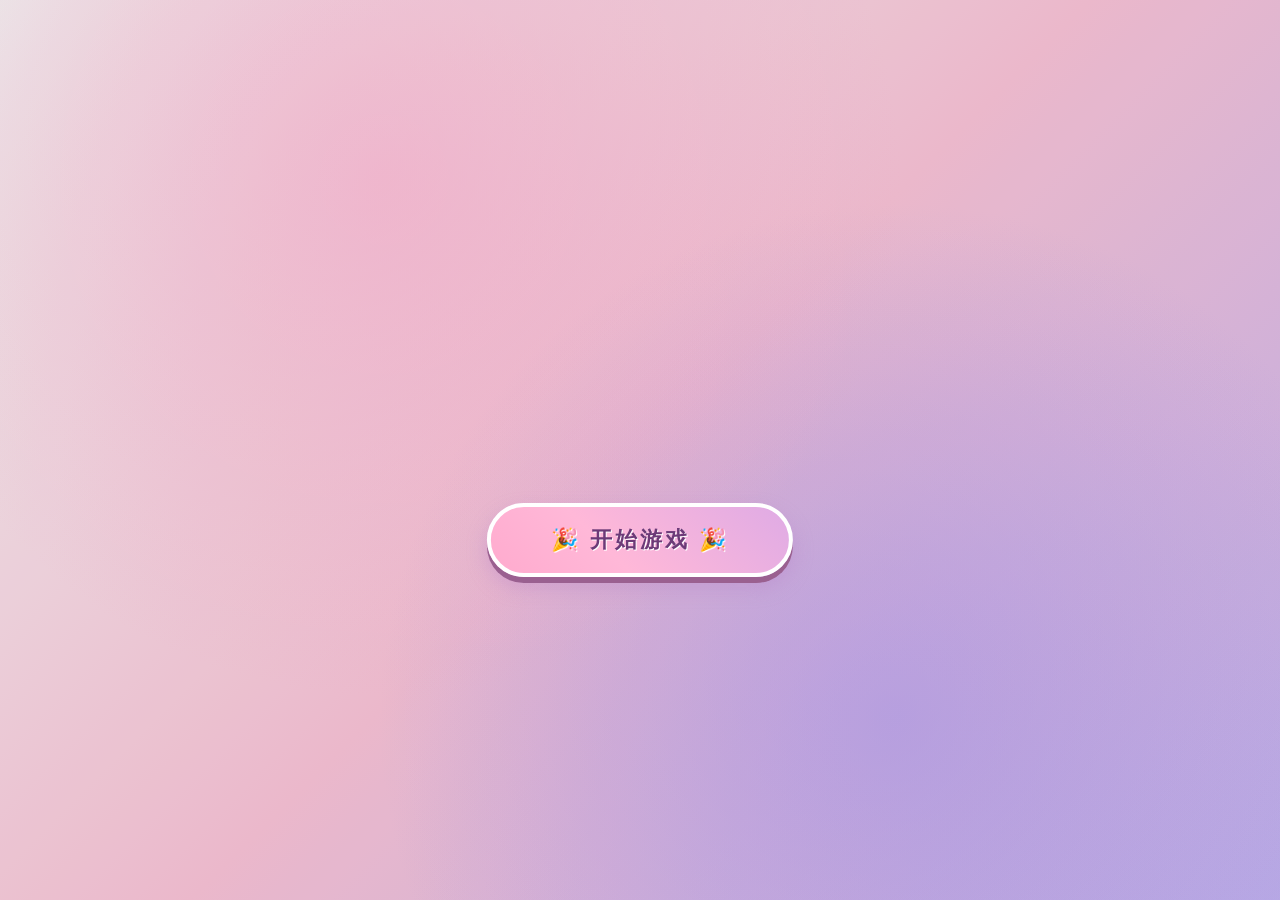
<file: index.html>
<!DOCTYPE html>
<html lang="zh-CN">
<head>
    <meta charset="UTF-8">
    <meta name="viewport" content="width=device-width, initial-scale=1.0">
    <title>玩吧</title>
    <link rel="stylesheet" href="style.css">
</head>
<body>
    <div id="game-box" class="game-box">
        <div class="splash-screen">
            <video class="splash-video" autoplay muted loop playsinline>
                <source src="背景.mp4" type="video/mp4">
            </video>
            <div class="video-overlay"></div>
            <div class="splash-content">
                <button id="start-btn" class="start-btn">🎉 开始游戏 🎉</button>
            </div>
        </div>
        
        <div id="game-select" class="game-select hidden">
            <div class="select-header">
                <h2>🎀 选择游戏 🎀</h2>
            </div>
            <div class="game-grid">
                <div class="game-card" data-game="racing">
                    <div class="game-icon">🏎️</div>
                    <h3>像素赛车</h3>
                    <p>粘土风赛车闯关</p>
                </div>
                <div class="game-card" data-game="frog">
                    <div class="game-icon">🐸</div>
                    <h3>青蛙捕食</h3>
                    <p>点击捕捉苍蝇</p>
                </div>
                <div class="game-card" data-game="doodle">
                    <div class="game-icon">⬆️</div>
                    <h3>涂鸦跳跃</h3>
                    <p>色块向上跳跃</p>
                </div>
                <div class="game-card" data-game="puzzle">
                    <div class="game-icon">🧩</div>
                    <h3>拼图游戏</h3>
                    <p>挑战拼图智慧</p>
                </div>
                <div class="game-card" data-game="catch">
                    <div class="game-icon">🍰</div>
                    <h3>接甜品</h3>
                    <p>移动蛋糕接甜品</p>
                </div>
                <div class="game-card" data-game="schulte">
                    <div class="game-icon">🔢</div>
                    <h3>舒尔特方格</h3>
                    <p>按顺序点击数字</p>
                </div>
                <div class="game-card" data-game="findcat">
                    <div class="game-icon">🐱</div>
                    <h3>找猫咪</h3>
                    <p>找出目标猫咪</p>
                </div>
                <div class="game-card" data-game="breakout">
                    <div class="game-icon">🎮</div>
                    <h3>打砖块</h3>
                    <p>经典打砖块游戏</p>
                </div>
                <div class="game-card" data-game="furball">
                    <div class="game-icon">🧶</div>
                    <h3>毛团日记</h3>
                    <p>记录毛团的故事</p>
                </div>
                <div class="game-card" data-game="monster">
                    <div class="game-icon">👾</div>
                    <h3>小怪兽跑酷</h3>
                    <p>跳跃躲避障碍</p>
                </div>
            </div>
            <button id="back-btn" class="back-btn">返回</button>
        </div>
        
        <div id="game-container" class="game-container hidden"></div>
    </div>
    
    <script src="js/game-sounds.js"></script>
    <script src="js/game-breakout.js"></script>
    <script src="js/game-furball.js"></script>
    <script src="js/game-monster.js"></script>
    <script src="js/main.js"></script>
</body>
</html>
</file>
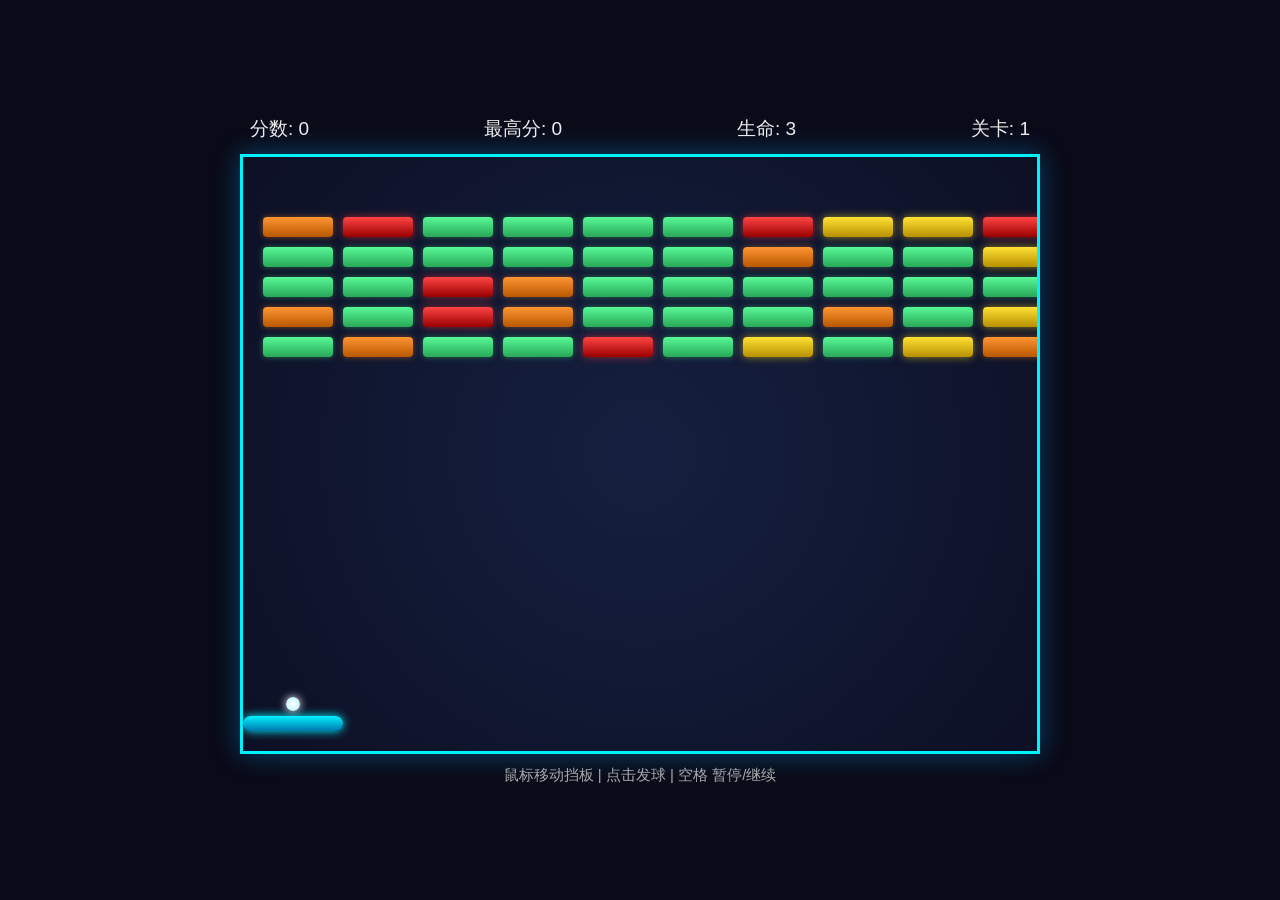
<file: fj.html>
<!DOCTYPE html>
<html lang="zh-CN">
<head>
<meta charset="UTF-8" />
<title>终极魔改打砖块（碰撞&提前通关BUG修复）</title>
<style>
* { margin: 0; padding: 0; box-sizing: border-box; }
body {
background: #0a0a18;
display: flex;
flex-direction: column;
justify-content: center;
align-items: center;
height: 100vh;
color: white;
font-family: "Microsoft Yahei", Arial, sans-serif;
gap: 12px;
}
#game {
position: relative;
width: 800px;
height: 600px;
background: radial-gradient(circle, #152040 0%, #0d1025 100%);
border: 3px solid #00f2ff;
overflow: hidden;
box-shadow: 0 0 25px #00aaff60;
}
#paddle {
position: absolute;
width: 100px;
height: 15px;
background: linear-gradient(#00f2ff, #0077aa);
bottom: 20px;
border-radius: 8px;
box-shadow: 0 0 10px #00f2ff;
transition: width 0.2s ease;
}
.ball {
position: absolute;
width: 14px;
height: 14px;
background: radial-gradient(#fff, #b0f0ff);
border-radius: 50%;
box-shadow: 0 0 8px #ffffff;
}
.ball-pierce {
background: radial-gradient(#ff0, #f80);
box-shadow: 0 0 10px #ffdd00;
}
.brick {
position: absolute;
border-radius: 4px;
transition: opacity 0.15s;
}
.brick-normal {
background: linear-gradient(#59f997, #28a858);
box-shadow: 0 0 6px #3fdd7770;
}
.brick-hard {
background: linear-gradient(#ff9533, #b85800);
box-shadow: 0 0 6px #ff882270;
}
.brick-gold {
background: linear-gradient(#ffe135, #b89000);
box-shadow: 0 0 8px #ffdd2290;
}
.brick-bomb {
background: linear-gradient(#f44, #900);
box-shadow: 0 0 8px #ff333390;
}
.prop {
position: absolute;
width: 22px;
height: 22px;
border-radius: 50%;
text-align: center;
line-height: 22px;
font-size: 14px;
font-weight: bold;
user-select: none;
}
.prop-wide {background:#0cf;color:#000;}
.prop-fast {background:#f33;color:#fff;}
.prop-life {background:#3f3;color:#000;}
.prop-slow {background:#93f;color:#fff;}
.prop-multiball {background:#ff0;color:#000;}
.prop-pierce {background:#f80;color:#fff;}
.prop-shield {background:#0aa;color:#fff;}
.prop-bombClear {background:#a0f;color:#fff;}
.particle {
position: absolute;
border-radius: 50%;
pointer-events: none;
}
.info-bar {
width: 800px;
display: flex;
justify-content: space-between;
font-size: 19px;
padding: 0 10px;
}
.text {color: #eee;}
#pauseTip {color: #ffdd44;display: none;}
#gameOver, #win, #pausePanel {
position: absolute;
top: 50%;left: 50%;
transform: translate(-50%, -50%);
font-size: 40px;
color: #ff3c57;
display: none;
text-align: center;
background: #000000cc;
padding: 40px 60px;
border-radius: 12px;
border: 2px solid #fff3;
}
#win {color: #59f997;}
#pausePanel {color: #ffdd44;display: none;}
button {
padding: 10px 24px;
margin-top: 20px;
font-size: 18px;
cursor: pointer;
background: #00f2ff;
border: none;color: #000;
border-radius: 6px;transition: 0.2s;
}
button:hover {background: #00b8dd;}
#hint {color: #aaa;font-size: 15px;}
#shieldTip {
position:absolute;bottom:5px;left:10px;color:#0cf;
font-size:16px;display:none;
}
</style>
</head>
<body>
<div class="info-bar">
<div class="text">分数: <span id="score">0</span></div>
<div class="text">最高分: <span id="highScore">0</span></div>
<div class="text">生命: <span id="life">3</span></div>
<div class="text">关卡: <span id="level">1</span></div>
<div id="pauseTip">【已暂停 按空格继续】</div>
</div>
<div id="game">
<div id="paddle"></div>
<div id="shieldTip">护盾激活中</div>
<div id="gameOver">游戏结束<br><button onclick="restart()">重新开始</button></div>
<div id="win">恭喜通关！🎉<br><button onclick="nextLevel()">下一关</button></div>
<div id="pausePanel">游戏暂停<br><button onclick="resumeGame()">继续游戏</button></div>
</div>
<div id="hint">鼠标移动挡板 | 点击发球 | 空格 暂停/继续</div>

<script>
const game = document.getElementById('game');
const paddle = document.getElementById('paddle');
const scoreText = document.getElementById('score');
const highScoreText = document.getElementById('highScore');
const lifeText = document.getElementById('life');
const levelText = document.getElementById('level');
const gameOver = document.getElementById('gameOver');
const win = document.getElementById('win');
const pausePanel = document.getElementById('pausePanel');
const pauseTip = document.getElementById('pauseTip');
const shieldTip = document.getElementById('shieldTip');

let score = 0;
let highScore = parseInt(localStorage.getItem('breakoutHighScore')) || 0;
highScoreText.textContent = highScore;
let life = 3;
let level = 1;
let isPaused = false;
const MAX_SPEED = 9;
let paddleBaseWidth = 100;
let paddleWidth = paddleBaseWidth;
let hasShield = false;

// 多球数组管理
let balls = [];
let props = [];
let particles = [];
let bricks = [];

// 初始化单个主球
function initFirstBall(){
    let ballEl = document.createElement('div');
    ballEl.className = 'ball';
    game.appendChild(ballEl);
    balls.push({
        el: ballEl,
        x: 0, y: 0,
        vx: 0, vy: 0,
        pierce: false
    });
    resetAllBalls();
}

// 只把【静止球】吸附在挡板上方待命，已发射球不动
function resetAllBalls(){
    balls.forEach(b=>{
        // 只有速度为0的待命球才跟随挡板
        if(b.vx === 0 && b.vy === 0){
            b.x = paddle.offsetLeft + paddle.offsetWidth/2 -7;
            b.y = paddle.offsetTop - 19;
            b.el.style.left = b.x+'px';
            b.el.style.top = b.y+'px';
        }
    })
}

// 发射所有待命球
function launchAllBalls(){
    balls.forEach(b=>{
        if(b.vx===0&&b.vy===0){
            b.vx = (Math.random()>0.5?4:-4);
            b.vy = -4;
        }
    })
}

// 鼠标移动挡板
game.addEventListener('mousemove', (e) => {
if(isPaused) return;
let rect = game.getBoundingClientRect();
let x = e.clientX - rect.left - paddle.offsetWidth / 2;
if (x < 0) x = 0;
if (x > game.offsetWidth - paddle.offsetWidth) x = game.offsetWidth - paddle.offsetWidth;
paddle.style.left = x + 'px';
resetAllBalls();
});

game.addEventListener('click', () => {
if(isPaused) return;
launchAllBalls();
});

document.addEventListener('keydown', e => {
if(e.code === 'Space') {
if(isPaused) resumeGame();
else pauseGame();
}
})

function pauseGame() {
isPaused = true;
pausePanel.style.display = 'block';
pauseTip.style.display = 'inline-block';
}
function resumeGame() {
isPaused = false;
pausePanel.style.display = 'none';
pauseTip.style.display = 'none';
requestAnimationFrame(loop);
}

// 砖块生成：普通、硬砖、金砖、炸弹砖
function createBricks() {
bricks.forEach(b => b.el.remove());
bricks = [];
let rows = 4 + level;
let cols = 10;
let w = 70;
let h = 20;
let gap = 10;
for (let y = 0; y < rows; y++) {
for (let x = 0; x < cols; x++) {
let el = document.createElement('div');
el.className = 'brick';
let rand = Math.random();
let hp = 1;
let point = 10;
let isBomb = false;
if(rand < 0.08){
    el.classList.add('brick-bomb');
    hp=1;point=20;isBomb=true;
}else if(rand < 0.20) {
    el.classList.add('brick-gold');
    hp = 2;point = 30;
} else if(rand < 0.35) {
    el.classList.add('brick-hard');
    hp = 2;point = 15;
} else {
    el.classList.add('brick-normal');
}
el.style.width = w + 'px';
el.style.height = h + 'px';
let posX = x * (w + gap) + 20;
let posY = y * (h + gap) + 60;
el.style.left = posX + 'px';
el.style.top = posY + 'px';
game.appendChild(el);
bricks.push({
el, posX, posY, w, h, hp, point, isBomb
});
}
}
}

// 爆炸粒子
function createParticles(x,y,color,count=8) {
for(let i=0;i<count;i++){
let p = document.createElement('div');
p.className = 'particle';
p.style.width = '6px';
p.style.height = '6px';
p.style.background = color;
p.style.left = x + 'px';
p.style.top = y + 'px';
game.appendChild(p);
let angle = (Math.PI*2/count)*i;
let spd = 2 + Math.random()*3;
particles.push({
el:p, x,y, vx:Math.cos(angle)*spd, vy:Math.sin(angle)*spd, life:35
})
}
}

// 生成掉落道具
function spawnProp(x,y) {
if(Math.random()>0.28) return;
const types = [
    {key:'wide',text:'扩'},
    {key:'fast',text:'速'},
    {key:'life',text:'+1'},
    {key:'slow',text:'慢'},
    {key:'multiball',text:'分'},
    {key:'pierce',text:'穿'},
    {key:'shield',text:'盾'},
    {key:'bombClear',text:'清'}
];
let idx = Math.floor(Math.random()*types.length);
let t = types[idx];
let el = document.createElement('div');
el.className = 'prop prop-'+t.key;
el.textContent = t.text;
el.style.left = x+'px';
el.style.top = y+'px';
game.appendChild(el);
props.push({el, x, y, type:t.key, speed:2.5});
}

// 道具下落更新
function updateProps() {
for(let i=props.length-1;i>=0;i--){
let p = props[i];
p.y += p.speed;
p.el.style.top = p.y+'px';
if(collide(p.el, paddle)) {
applyProp(p.type);
p.el.remove();
props.splice(i,1);
continue;
}
if(p.y>game.offsetHeight) {
p.el.remove();
props.splice(i,1);
}
}
}

// 道具效果逻辑
function applyProp(type) {
switch(type){
case 'wide':
paddleWidth = Math.min(160, paddleBaseWidth+40);
paddle.style.width = paddleWidth+'px';
setTimeout(()=>{
    paddleWidth = paddleBaseWidth;
    paddle.style.width = paddleWidth+'px';
},8000);
break;
case 'fast':
balls.forEach(b=>{
    b.vx *= 1.15;b.vy *= 1.15;
    limitBallSpeed(b);
});
break;
case 'life':
life++;lifeText.textContent = life;break;
case 'slow':
balls.forEach(b=>{
    b.vx *= 0.75;b.vy *= 0.75;
    limitBallSpeed(b);
});
break;
case 'multiball':
let temp = [...balls];
temp.forEach(origin=>{
    let ne = document.createElement('div');
    ne.className = 'ball';
    game.appendChild(ne);
    balls.push({
        el:ne,
        x:origin.x,y:origin.y,
        vx:-origin.vx,vy:origin.vy,
        pierce:false
    })
});
break;
case 'pierce':
balls.forEach(b=>{
    b.pierce = true;
    b.el.classList.add('ball-pierce');
});
setTimeout(()=>{
    balls.forEach(b=>{
        b.pierce=false;
        b.el.classList.remove('ball-pierce');
    })
},7000);
break;
case 'shield':
hasShield=true;
shieldTip.style.display='block';
setTimeout(()=>{hasShield=false;shieldTip.style.display='none'},10000);
break;
case 'bombClear':
for(let i=bricks.length-1;i>=0;i--){
    let b=bricks[i];
    score+=b.point;
    createParticles(b.posX+b.w/2,b.posY+b.h/2,'#ff8');
    b.el.remove();bricks.splice(i,1);
}
scoreText.textContent=score;
break;
}
}

// 限制单颗球速度
function limitBallSpeed(ball){
ball.vx = Math.max(-MAX_SPEED, Math.min(MAX_SPEED, ball.vx));
ball.vy = Math.max(-MAX_SPEED, Math.min(MAX_SPEED, ball.vy));
}

// 更新粒子生命周期
function updateParticles() {
for(let i=particles.length-1;i>=0;i--){
let p = particles[i];
p.x += p.vx; p.y += p.vy; p.life--;
p.el.style.left = p.x+'px';
p.el.style.top = p.y+'px';
p.el.style.opacity = p.life/35;
if(p.life<=0){
    p.el.remove();
    particles.splice(i,1);
}
}
}

// 碰撞检测
function collide(a, b) {
let ar = a.getBoundingClientRect();
let br = b.getBoundingClientRect();
return !(ar.right < br.left || ar.left > br.right || ar.bottom < br.top || ar.top > br.bottom);
}

// 炸弹砖爆炸，销毁周围砖块
function bombExplode(centerX,centerY){
let range = 90;
for(let i=bricks.length-1;i>=0;i--){
let b = bricks[i];
let bx = b.posX+b.w/2;
let by = b.posY+b.h/2;
let dist = Math.hypot(bx-centerX,by-centerY);
if(dist<range){
    score += b.point;
    createParticles(bx,by,'#f44',12);
    b.el.remove();bricks.splice(i,1);
}
}
updateScore();
}

// ====== 修复：精确判断碰撞方向，解决从上撞击砖块不掉、穿模 ======
function handleBrickCollision(ball, brick) {
    const ballW = 14;
    const ballH = 14;
    const ballCenterX = ball.x + ballW / 2;
    const ballCenterY = ball.y + ballH / 2;
    const brickCenterX = brick.posX + brick.w / 2;
    const brickCenterY = brick.posY + brick.h / 2;

    // 计算重叠距离
    const overlapX = Math.min(ball.x + ballW, brick.posX + brick.w) - Math.max(ball.x, brick.posX);
    const overlapY = Math.min(ball.y + ballH, brick.posY + brick.h) - Math.max(ball.y, brick.posY);

    // 水平碰撞优先反转X，垂直碰撞反转Y
    if (overlapX < overlapY) {
        ball.vx = -ball.vx;
        // 修正位置防止嵌入
        if (ballCenterX < brickCenterX) ball.x -= overlapX;
        else ball.x += overlapX;
    } else {
        ball.vy = -ball.vy;
        if (ballCenterY < brickCenterY) ball.y -= overlapY;
        else ball.y += overlapY;
    }
    limitBallSpeed(ball);
}

// 主游戏循环
function loop() {
if(isPaused) return;
if (life <= 0) {gameOver.style.display = 'block';return;}
// 修复2：逆序遍历数组，删除元素不会跳过砖块，不会提前清空数组触发通关
if (bricks.length === 0) {win.style.display = 'block';return;}

// 更新每一颗球
for(let bi=balls.length-1;bi>=0;bi--){
let ball = balls[bi];
// 球静止待命不移动
if(ball.vx===0&&ball.vy===0) continue;

ball.x += ball.vx;
ball.y += ball.vy;
ball.el.style.left = ball.x+'px';
ball.el.style.top = ball.y+'px';

// 左右墙反弹
if (ball.x <= 0 || ball.x >= game.offsetWidth -14) {
ball.vx *= -1; limitBallSpeed(ball);
}
// 顶墙反弹
if (ball.y <= 0) {
ball.vy *= -1; limitBallSpeed(ball);
}

// 球掉落底部
if (ball.y >= game.offsetHeight) {
ball.el.remove();
balls.splice(bi,1);
// 所有球都掉光才扣命
if(balls.length===0){
    life--;lifeText.textContent=life;
    initFirstBall();resetAllBalls();
    balls[0].vx=0;balls[0].vy=0;
}
continue;
}

// 挡板碰撞
if (collide(ball.el, paddle) && ball.vy > 0) {
ball.vy *= -1;
let hitPos = (ball.x - paddle.offsetLeft) / paddleWidth - 0.5;
ball.vx = hitPos * 9;
limitBallSpeed(ball);
}

// 砖块碰撞【逆序遍历修复提前通关+精准碰撞修复穿模】
let hitOne = false;
for(let i=bricks.length-1;i>=0;i--){
let b = bricks[i];
if(collide(ball.el, b.el)){
    if(!ball.pierce){
        handleBrickCollision(ball, b);
    }
    b.hp--;
    if(b.hp <= 0) {
        score += b.point;
        updateScore();
        createParticles(b.posX+b.w/2, b.posY+b.h/2, b.isBomb?'#f44':'#59f997');
        spawnProp(b.posX+b.w/2, b.posY);
        if(b.isBomb) bombExplode(b.posX+b.w/2,b.posY+b.h/2);
        b.el.remove();
        bricks.splice(i,1);
    } else {
        b.el.style.opacity = '0.6';
    }
    if(!ball.pierce){
        hitOne = true;
        break;
    }
}
}
}

updateProps();
updateParticles();
requestAnimationFrame(loop);
}

// 更新分数
function updateScore() {
    scoreText.textContent = score;
    if (score > highScore) {
        highScore = score;
        highScoreText.textContent = highScore;
        localStorage.setItem('breakoutHighScore', highScore.toString());
    }
}

// 全局重启游戏
function restart() {
score = 0;life = 3;level = 1;
hasShield=false;shieldTip.style.display='none';
paddleWidth = paddleBaseWidth;
paddle.style.width = paddleWidth+'px';
props.forEach(p=>p.el.remove());
particles.forEach(p=>p.el.remove());
balls.forEach(b=>b.el.remove());
props = [];particles = [];balls=[];
scoreText.innerText = 0;lifeText.innerText = 3;levelText.innerText = 1;
gameOver.style.display = 'none';win.style.display = 'none';
pausePanel.style.display = 'none';pauseTip.style.display = 'none';
isPaused = false;
initFirstBall();createBricks();
loop();
}

// 下一关
function nextLevel() {
level++;levelText.innerText = level;
paddleWidth = paddleBaseWidth;
paddle.style.width = paddleWidth+'px';
props.forEach(p=>p.el.remove());props = [];
win.style.display = 'none';
balls.forEach(b=>{b.vx=0;b.vy=0;});
resetAllBalls();
createBricks();loop();
}

// 初始化启动
initFirstBall();
createBricks();
loop();
</script>
</body>
</html>
</file>
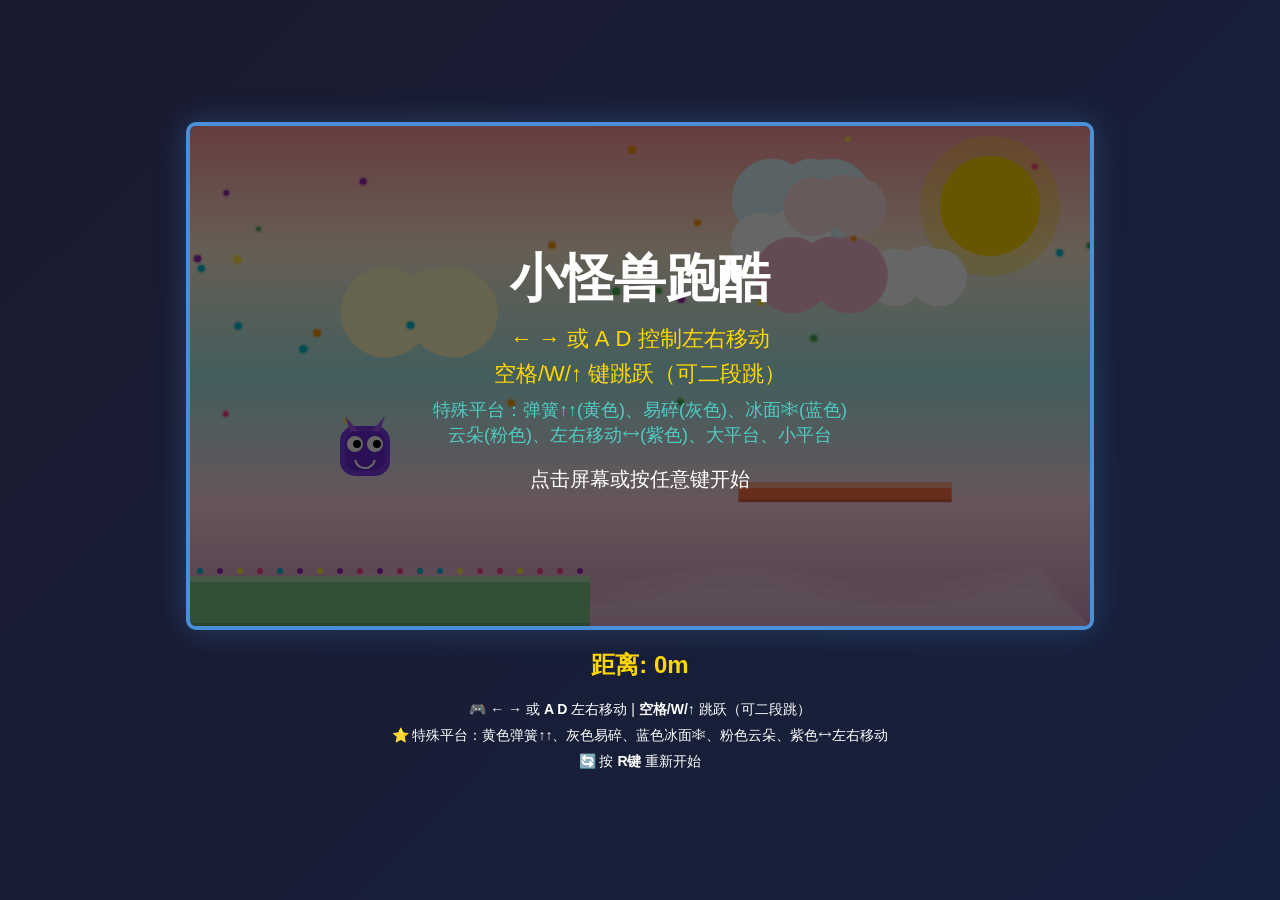
<file: monster-jump-game.html>
<!DOCTYPE html>
<html lang="zh-CN">
<head>
    <meta charset="UTF-8">
    <meta name="viewport" content="width=device-width, initial-scale=1.0">
    <title>小怪兽跳跃游戏</title>
    <style>
        * {
            margin: 0;
            padding: 0;
            box-sizing: border-box;
        }
        body {
            display: flex;
            justify-content: center;
            align-items: center;
            min-height: 100vh;
            background: linear-gradient(135deg, #1a1a2e 0%, #16213e 100%);
            font-family: 'Arial', sans-serif;
            overflow: hidden;
        }
        .game-container {
            text-align: center;
        }
        #gameCanvas {
            border: 4px solid #4a90d9;
            border-radius: 10px;
            box-shadow: 0 0 30px rgba(74, 144, 217, 0.3);
            cursor: pointer;
        }
        .info {
            color: #fff;
            margin-top: 20px;
            font-size: 14px;
        }
        .info p {
            margin: 8px 0;
        }
        .score-display {
            color: #ffd700;
            font-size: 24px;
            font-weight: bold;
            margin-top: 15px;
        }
    </style>
</head>
<body>
    <div class="game-container">
        <canvas id="gameCanvas" width="900" height="500"></canvas>
        <div class="score-display">距离: <span id="score">0</span>m</div>
        <div class="info">
            <p>🎮 <strong>← →</strong> 或 <strong>A D</strong> 左右移动 | <strong>空格/W/↑</strong> 跳跃（可二段跳）</p>
            <p>⭐ 特殊平台：黄色弹簧↑↑、灰色易碎、蓝色冰面❄、粉色云朵、紫色⟷左右移动</p>
            <p>🔄 按 <strong>R键</strong> 重新开始</p>
        </div>
    </div>

    <script>
        const canvas = document.getElementById('gameCanvas');
        const ctx = canvas.getContext('2d');
        const scoreElement = document.getElementById('score');

        // 游戏状态
        let gameOver = false;
        let score = 0;
        let gameStarted = false;
        let cameraX = 0;
        let lastPlatformX = 0;

        // 按键状态
        const keys = {
            left: false,
            right: false,
            up: false
        };

        // 小怪兽属性
        const monster = {
            x: 150,
            y: 300,
            width: 50,
            height: 50,
            velocityX: 0,
            velocityY: 0,
            speed: 4,
            maxSpeed: 6,
            jumping: false,
            jumpPower: -16,
            gravity: 0.6,
            color: '#7c3aed',
            eyeColor: '#fff',
            mouthOpen: false,
            jumpCount: 0,
            maxJumps: 2,
            facingRight: true
        };

        // 平台数组
        let platforms = [];

        // 障碍物数组
        let obstacles = [];

        // 金币数组
        let coins = [];

        // 背景星星
        let stars = [];
        for (let i = 0; i < 100; i++) {
            stars.push({
                x: Math.random() * 3000,
                y: Math.random() * 300,
                size: Math.random() * 2 + 1,
                speed: Math.random() * 0.5 + 0.2
            });
        }

        // 云朵
        let clouds = [];
        for (let i = 0; i < 15; i++) {
            clouds.push({
                x: Math.random() * 3000,
                y: Math.random() * 150 + 50,
                width: Math.random() * 80 + 60,
                speed: Math.random() * 0.3 + 0.1
            });
        }

        // 初始化平台
        function initPlatforms() {
            platforms = [];
            obstacles = [];
            coins = [];
            
            // 起始平台
            platforms.push({ x: 0, y: 450, width: 400, height: 50, type: 'ground' });
            
            lastPlatformX = 400;
            
            // 生成初始平台
            for (let i = 0; i < 15; i++) {
                generatePlatform();
            }
        }

        // 生成平台
        function generatePlatform() {
            const gap = Math.random() * 120 + 100;
            const width = Math.random() * 180 + 120;
            const heightVariation = Math.random() * 100 - 50;
            
            let y = 350 + heightVariation;
            if (y > 420) y = 420;
            if (y < 200) y = 200;
            
            // 多元化平台类型
            const platformTypes = ['normal', 'moving', 'spring', 'crumbling', 'ice', 'cloud', 'horizontal', 'small', 'large'];
            const typeWeights = [0.25, 0.12, 0.12, 0.08, 0.08, 0.08, 0.12, 0.12, 0.05];
            
            // 根据权重随机选择平台类型
            let totalWeight = typeWeights.reduce((a, b) => a + b, 0);
            let random = Math.random() * totalWeight;
            let platformType = 'normal';
            let weightSum = 0;
            
            for (let i = 0; i < platformTypes.length; i++) {
                weightSum += typeWeights[i];
                if (random <= weightSum) {
                    platformType = platformTypes[i];
                    break;
                }
            }
            
            // 根据类型调整宽度
            let finalWidth = width;
            if (platformType === 'small') {
                finalWidth = Math.random() * 60 + 40;
            } else if (platformType === 'large') {
                finalWidth = Math.random() * 100 + 200;
            }
            
            const platform = {
                x: lastPlatformX + gap,
                y: y,
                width: finalWidth,
                height: platformType === 'cloud' ? 15 : 20,
                type: platformType,
                originalY: y,
                originalX: lastPlatformX + gap,
                moveDirection: 1,
                moveRange: 50,
                horizontalDirection: 1,
                horizontalRange: 80,
                crumbleTimer: 0,
                crumbleTime: 15,
                isCrumbling: false,
                cloudTimer: 0,
                cloudTime: 20,
                isCloudFading: false,
                iceSlip: 1.5
            };
            
            platforms.push(platform);
            
            // 随机添加障碍物（不在特殊平台上）
            if (Math.random() > 0.75 && platforms.length > 3 && 
                platformType !== 'spring' && platformType !== 'crumbling' && platformType !== 'cloud') {
                obstacles.push({
                    x: lastPlatformX + gap + finalWidth / 2 - 15,
                    y: y - 25,
                    width: 30,
                    height: 25
                });
            }
            
            // 随机添加金币
            if (Math.random() > 0.5) {
                coins.push({
                    x: lastPlatformX + gap + finalWidth / 2,
                    y: platformType === 'spring' ? y - 80 : y - 60,
                    radius: 12,
                    collected: false
                });
            }
            
            lastPlatformX += gap + finalWidth;
        }

        // 绘制小怪兽
        function drawMonster() {
            const screenX = monster.x - cameraX;
            
            ctx.save();
            
            if (!monster.facingRight) {
                ctx.translate(screenX + monster.width, monster.y);
                ctx.scale(-1, 1);
                ctx.translate(0, -monster.y);
            }
            
            const drawX = monster.facingRight ? screenX : -monster.width;
            
            // 身体
            ctx.fillStyle = monster.color;
            ctx.beginPath();
            ctx.roundRect(drawX, monster.y, monster.width, monster.height, 15);
            ctx.fill();
            
            // 身体阴影
            ctx.fillStyle = '#6d28d9';
            ctx.beginPath();
            ctx.roundRect(drawX + 5, monster.y + 5, monster.width - 10, monster.height - 10, 12);
            ctx.fill();
            
            // 眼睛
            ctx.fillStyle = monster.eyeColor;
            ctx.beginPath();
            ctx.arc(drawX + 15, monster.y + 18, 8, 0, Math.PI * 2);
            ctx.arc(drawX + 35, monster.y + 18, 8, 0, Math.PI * 2);
            ctx.fill();
            
            // 瞳孔
            ctx.fillStyle = '#000';
            const pupilOffset = monster.facingRight ? 2 : -2;
            ctx.beginPath();
            ctx.arc(drawX + 15 + pupilOffset, monster.y + 18, 4, 0, Math.PI * 2);
            ctx.arc(drawX + 35 + pupilOffset, monster.y + 18, 4, 0, Math.PI * 2);
            ctx.fill();
            
            // 嘴巴
            ctx.strokeStyle = '#fff';
            ctx.lineWidth = 2;
            ctx.beginPath();
            if (monster.jumping || monster.mouthOpen) {
                ctx.arc(drawX + 25, monster.y + 38, 8, 0, Math.PI);
            } else {
                ctx.arc(drawX + 25, monster.y + 32, 10, 0.2, Math.PI - 0.2);
            }
            ctx.stroke();
            
            // 角
            ctx.fillStyle = '#a855f7';
            ctx.beginPath();
            ctx.moveTo(drawX + 10, monster.y + 5);
            ctx.lineTo(drawX + 5, monster.y - 10);
            ctx.lineTo(drawX + 18, monster.y + 5);
            ctx.fill();
            ctx.beginPath();
            ctx.moveTo(drawX + 32, monster.y + 5);
            ctx.lineTo(drawX + 45, monster.y - 10);
            ctx.lineTo(drawX + 40, monster.y + 5);
            ctx.fill();
            
            ctx.restore();
        }

        // 绘制平台
        function drawPlatforms() {
            platforms.forEach(platform => {
                const screenX = platform.x - cameraX;
                if (screenX > canvas.width + 50 || screenX + platform.width < -50) return;
                
                // 根据平台类型使用不同的鲜亮颜色
                let platformColor;
                let glowColor;
                
                switch (platform.type) {
                    case 'ground':
                        platformColor = '#81c784';  // 鲜绿色
                        glowColor = '#a5d6a7';
                        break;
                    case 'normal':
                        platformColor = '#4db6ac';  // 青绿色
                        glowColor = '#80cbc4';
                        break;
                    case 'moving':
                        platformColor = '#ff7043';  // 鲜橙色
                        glowColor = '#ff8a65';
                        break;
                    case 'horizontal':
                        platformColor = '#ab47bc';  // 紫色
                        glowColor = '#ba68c8';
                        break;
                    case 'spring':
                        platformColor = '#ffeb3b';  // 黄色
                        glowColor = '#fff176';
                        break;
                    case 'crumbling':
                        platformColor = platform.isCrumbling ? '#ef5350' : '#78909c';  // 灰色（碎裂时变红）
                        glowColor = platform.isCrumbling ? '#ef9a9a' : '#90a4ae';
                        break;
                    case 'ice':
                        platformColor = '#64b5f6';  // 蓝色
                        glowColor = '#90caf9';
                        break;
                    case 'cloud':
                        const alpha = 1 - (platform.cloudTimer / platform.cloudTime);
                        platformColor = `rgba(236, 64, 122, ${alpha})`;  // 粉色半透明
                        glowColor = `rgba(240, 98, 146, ${alpha})`;
                        break;
                    case 'small':
                        platformColor = '#26c6da';  // 青色
                        glowColor = '#4dd0e1';
                        break;
                    case 'large':
                        platformColor = '#66bb6a';  // 绿色
                        glowColor = '#81c784';
                        break;
                    default:
                        platformColor = '#4db6ac';
                        glowColor = '#80cbc4';
                }
                
                // 绘制平台主体
                ctx.fillStyle = platformColor;
                
                if (platform.type === 'spring') {
                    // 弹簧平台：绘制弹簧效果
                    ctx.fillRect(screenX, platform.y, platform.width, platform.height);
                    ctx.fillStyle = '#fdd835';
                    ctx.fillRect(screenX + 10, platform.y + 5, platform.width - 20, 10);
                    // 弹簧图标
                    ctx.fillStyle = '#fff';
                    ctx.font = 'bold 16px Arial';
                    ctx.textAlign = 'center';
                    ctx.fillText('↑↑', screenX + platform.width / 2, platform.y + platform.height - 5);
                } else if (platform.type === 'ice') {
                    // 冰面平台：绘制冰晶效果
                    ctx.fillRect(screenX, platform.y, platform.width, platform.height);
                    // 冰晶装饰
                    ctx.fillStyle = 'rgba(255, 255, 255, 0.6)';
                    for (let i = screenX + 15; i < screenX + platform.width - 15; i += 20) {
                        ctx.beginPath();
                        ctx.moveTo(i, platform.y + 5);
                        ctx.lineTo(i + 5, platform.y);
                        ctx.lineTo(i + 10, platform.y + 5);
                        ctx.fill();
                    }
                    ctx.fillText('❄', screenX + platform.width / 2, platform.y - 5);
                } else if (platform.type === 'cloud') {
                    // 云朵平台：绘制云朵形状
                    ctx.beginPath();
                    ctx.arc(screenX + platform.width * 0.25, platform.y + platform.height / 2, platform.width * 0.2, 0, Math.PI * 2);
                    ctx.arc(screenX + platform.width * 0.5, platform.y + platform.height / 2, platform.width * 0.25, 0, Math.PI * 2);
                    ctx.arc(screenX + platform.width * 0.75, platform.y + platform.height / 2, platform.width * 0.2, 0, Math.PI * 2);
                    ctx.fill();
                } else if (platform.type === 'crumbling') {
                    // 易碎平台：绘制裂纹效果
                    ctx.fillRect(screenX, platform.y, platform.width, platform.height);
                    if (platform.isCrumbling) {
                        ctx.strokeStyle = '#fff';
                        ctx.lineWidth = 2;
                        ctx.beginPath();
                        ctx.moveTo(screenX + platform.width * 0.3, platform.y);
                        ctx.lineTo(screenX + platform.width * 0.5, platform.y + platform.height);
                        ctx.moveTo(screenX + platform.width * 0.7, platform.y);
                        ctx.lineTo(screenX + platform.width * 0.6, platform.y + platform.height);
                        ctx.stroke();
                    }
                } else {
                    // 普通平台
                    ctx.fillRect(screenX, platform.y, platform.width, platform.height);
                }
                
                // 高光效果
                ctx.fillStyle = 'rgba(255, 255, 255, 0.4)';
                ctx.fillRect(screenX, platform.y, platform.width, 6);
                
                // 底部阴影
                ctx.fillStyle = 'rgba(0, 0, 0, 0.15)';
                ctx.fillRect(screenX, platform.y + platform.height - 3, platform.width, 3);
                
                // 特殊平台图标提示
                if (platform.type === 'horizontal') {
                    ctx.fillStyle = '#fff';
                    ctx.font = 'bold 14px Arial';
                    ctx.textAlign = 'center';
                    ctx.fillText('⟷', screenX + platform.width / 2, platform.y + platform.height - 5);
                }
                
                // 地面花朵装饰
                if (platform.type === 'ground') {
                    const flowerColors = ['#ff4081', '#ffeb3b', '#00bcd4', '#9c27b0'];
                    for (let i = screenX; i < screenX + platform.width; i += 20) {
                        ctx.fillStyle = flowerColors[Math.floor(Math.random() * flowerColors.length)];
                        ctx.beginPath();
                        ctx.arc(i + 10, platform.y - 5, 3, 0, Math.PI * 2);
                        ctx.fill();
                    }
                }
            });
        }

        // 绘制障碍物
        function drawObstacles() {
            obstacles.forEach(obstacle => {
                const screenX = obstacle.x - cameraX;
                if (screenX > canvas.width + 50 || screenX + obstacle.width < -50) return;
                
                // 鲜亮的障碍物主体
                ctx.fillStyle = '#f44336';
                ctx.beginPath();
                ctx.moveTo(screenX + obstacle.width / 2, obstacle.y);
                ctx.lineTo(screenX + obstacle.width, obstacle.y + obstacle.height);
                ctx.lineTo(screenX, obstacle.y + obstacle.height);
                ctx.closePath();
                ctx.fill();
                
                // 障碍物高光
                ctx.fillStyle = 'rgba(255, 255, 255, 0.3)';
                ctx.beginPath();
                ctx.moveTo(screenX + obstacle.width / 2, obstacle.y);
                ctx.lineTo(screenX + obstacle.width, obstacle.y + obstacle.height / 2);
                ctx.lineTo(screenX, obstacle.y + obstacle.height / 2);
                ctx.closePath();
                ctx.fill();
                
                // 危险标志（鲜亮）
                ctx.fillStyle = '#fff';
                ctx.font = 'bold 16px Arial';
                ctx.textAlign = 'center';
                ctx.fillText('⚠', screenX + obstacle.width / 2, obstacle.y + obstacle.height - 7);
            });
        }

        // 绘制金币
        function drawCoins() {
            coins.forEach(coin => {
                if (coin.collected) return;
                
                const screenX = coin.x - cameraX;
                if (screenX > canvas.width + 50 || screenX < -50) return;
                
                // 金币外圈
                ctx.fillStyle = '#ffeb3b';
                ctx.beginPath();
                ctx.arc(screenX, coin.y, coin.radius + 2, 0, Math.PI * 2);
                ctx.fill();
                
                // 金币主体
                ctx.fillStyle = '#ffc107';
                ctx.beginPath();
                ctx.arc(screenX, coin.y, coin.radius, 0, Math.PI * 2);
                ctx.fill();
                
                // 金币内圈高光
                ctx.fillStyle = '#ffca28';
                ctx.beginPath();
                ctx.arc(screenX - 2, coin.y - 2, coin.radius - 3, 0, Math.PI * 2);
                ctx.fill();
                
                // 金币光晕
                ctx.fillStyle = 'rgba(255, 235, 59, 0.4)';
                ctx.beginPath();
                ctx.arc(screenX, coin.y, coin.radius + 6, 0, Math.PI * 2);
                ctx.fill();
            });
        }

        // 绘制背景
        function drawBackground() {
            // 鲜亮的天空渐变
            const gradient = ctx.createLinearGradient(0, 0, 0, canvas.height);
            gradient.addColorStop(0, '#ff9a9e');  // 粉红色
            gradient.addColorStop(0.25, '#ffecd2'); // 浅橙色
            gradient.addColorStop(0.5, '#a8edea'); // 浅蓝色
            gradient.addColorStop(0.75, '#fed6e3'); // 浅粉色
            gradient.addColorStop(1, '#d299c2');  // 淡紫色
            ctx.fillStyle = gradient;
            ctx.fillRect(0, 0, canvas.width, canvas.height);
            
            // 绘制太阳
            const sunX = canvas.width - 100 - cameraX * 0.05;
            ctx.fillStyle = '#ffd700';
            ctx.beginPath();
            ctx.arc(sunX % (canvas.width + 200), 80, 50, 0, Math.PI * 2);
            ctx.fill();
            
            // 太阳光晕
            ctx.fillStyle = 'rgba(255, 215, 0, 0.3)';
            ctx.beginPath();
            ctx.arc(sunX % (canvas.width + 200), 80, 70, 0, Math.PI * 2);
            ctx.fill();
            
            // 彩色云朵
            clouds.forEach((cloud, index) => {
                const screenX = cloud.x - cameraX * cloud.speed;
                if (screenX > canvas.width + 100 || screenX < -cloud.width - 50) return;
                
                // 不同颜色的云朵
                const colors = ['#ffffff', '#ffe4e1', '#e0f7fa', '#fff9c4', '#f8bbd9'];
                ctx.fillStyle = colors[index % colors.length];
                
                ctx.beginPath();
                ctx.arc(screenX, cloud.y, cloud.width / 3, 0, Math.PI * 2);
                ctx.arc(screenX + cloud.width / 3, cloud.y - 10, cloud.width / 4, 0, Math.PI * 2);
                ctx.arc(screenX + cloud.width / 2, cloud.y, cloud.width / 3, 0, Math.PI * 2);
                ctx.fill();
            });
            
            // 彩色星星/光点
            const starColors = ['#ffeb3b', '#ff4081', '#00bcd4', '#9c27b0', '#4caf50', '#ff9800'];
            stars.forEach((star, index) => {
                const screenX = star.x - cameraX * star.speed;
                if (screenX > canvas.width + 10 || screenX < -10) return;
                
                ctx.fillStyle = starColors[index % starColors.length];
                ctx.beginPath();
                ctx.arc(screenX % canvas.width, star.y, star.size + 1, 0, Math.PI * 2);
                ctx.fill();
                
                // 光晕效果
                ctx.fillStyle = starColors[index % starColors.length] + '40';
                ctx.beginPath();
                ctx.arc(screenX % canvas.width, star.y, star.size + 3, 0, Math.PI * 2);
                ctx.fill();
            });
            
            // 底部装饰性波浪
            ctx.fillStyle = 'rgba(255, 255, 255, 0.1)';
            for (let i = 0; i < 3; i++) {
                ctx.beginPath();
                ctx.moveTo(0, canvas.height - 50 + i * 10);
                for (let x = 0; x < canvas.width; x += 50) {
                    const y = canvas.height - 50 + i * 10 + Math.sin((x + cameraX * 0.5) / 50) * 10;
                    ctx.lineTo(x, y);
                }
                ctx.lineTo(canvas.width, canvas.height);
                ctx.lineTo(0, canvas.height);
                ctx.fill();
            }
        }

        // 跳跃
        function jump() {
            if (!gameOver && monster.jumpCount < monster.maxJumps) {
                monster.velocityY = monster.jumpPower;
                monster.jumping = true;
                monster.jumpCount++;
                monster.mouthOpen = true;
                setTimeout(() => monster.mouthOpen = false, 200);
                if (!gameStarted) gameStarted = true;
            }
        }

        // 碰撞检测
        function checkCollision(rect1, rect2) {
            return rect1.x < rect2.x + rect2.width &&
                   rect1.x + rect1.width > rect2.x &&
                   rect1.y < rect2.y + rect2.height &&
                   rect1.y + rect1.height > rect2.y;
        }

        // 圆形碰撞检测
        function checkCircleCollision(circle, rect) {
            const distX = Math.abs(circle.x - rect.x - rect.width / 2);
            const distY = Math.abs(circle.y - rect.y - rect.height / 2);
            
            if (distX > (rect.width / 2 + circle.radius)) return false;
            if (distY > (rect.height / 2 + circle.radius)) return false;
            
            return true;
        }

        // 更新游戏状态
        function update() {
            if (gameOver || !gameStarted) return;
            
            // 处理移动方向
            if (keys.left) {
                // 向左跑
                monster.velocityX = Math.max(monster.velocityX - 0.4, -monster.speed);
                monster.facingRight = false;
            } else if (keys.right) {
                // 向右加速跑
                monster.velocityX = Math.min(monster.velocityX + 0.2, monster.maxSpeed);
                monster.facingRight = true;
            } else {
                // 不按键时，自动向前跑
                monster.velocityX = Math.min(monster.velocityX + 0.15, monster.speed);
                monster.facingRight = true;
            }
            
            // 应用重力
            monster.velocityY += monster.gravity;
            
            // 更新位置
            monster.x += monster.velocityX;
            monster.y += monster.velocityY;
            
            // 更新相机
            const targetCameraX = monster.x - 300;
            // 相机跟随小怪兽（向前时跟随，后退时也跟随但不超过最远位置）
            if (monster.x - cameraX < 150) {
                // 当小怪兽靠近屏幕左侧时，相机也向左跟随
                cameraX = Math.max(0, monster.x - 150);
            } else {
                cameraX = Math.max(cameraX, targetCameraX);
            }
            
            // 更新分数（距离）
            score = Math.floor(monster.x / 10);
            scoreElement.textContent = score;
            
            // 生成新平台
            while (lastPlatformX < cameraX + canvas.width + 500) {
                generatePlatform();
            }
            
            // 清理过远的元素
            platforms = platforms.filter(p => p.x + p.width > cameraX - 100);
            obstacles = obstacles.filter(o => o.x + o.width > cameraX - 100);
            coins = coins.filter(c => c.x > cameraX - 100);
            
            // 更新移动平台
            platforms.forEach(platform => {
                if (platform.type === 'moving') {
                    // 上下移动
                    platform.y += platform.moveDirection * 1.5;
                    if (Math.abs(platform.y - platform.originalY) > platform.moveRange) {
                        platform.moveDirection *= -1;
                    }
                } else if (platform.type === 'horizontal') {
                    // 左右移动
                    platform.x += platform.horizontalDirection * 1.5;
                    if (Math.abs(platform.x - platform.originalX) > platform.horizontalRange) {
                        platform.horizontalDirection *= -1;
                    }
                } else if (platform.type === 'crumbling' && platform.isCrumbling) {
                    // 易碎平台计时器
                    platform.crumbleTimer++;
                    if (platform.crumbleTimer > platform.crumbleTime) {
                        platform.height = 0;  // 让平台消失
                    }
                } else if (platform.type === 'cloud' && platform.isCloudFading) {
                    // 云朵平台计时器
                    platform.cloudTimer++;
                    if (platform.cloudTimer > platform.cloudTime) {
                        platform.height = 0;  // 让平台消失
                    }
                }
            });
            
            // 平台碰撞检测
            let onPlatform = false;
            let onIcePlatform = false;
            let currentPlatformType = null;
            
            platforms.forEach(platform => {
                // 检查平台是否有效
                if (platform.height <= 0) return;
                
                if (monster.velocityY > 0 && checkCollision(monster, platform)) {
                    if (monster.y + monster.height - monster.velocityY <= platform.y) {
                        monster.y = platform.y - monster.height;
                        
                        // 根据平台类型应用特殊效果
                        if (platform.type === 'spring') {
                            // 弹簧平台：超级弹跳
                            monster.velocityY = monster.jumpPower * 1.8;  // 弹得更高
                            monster.jumping = true;
                            monster.jumpCount = 0;
                            monster.mouthOpen = true;
                            setTimeout(() => monster.mouthOpen = false, 300);
                        } else if (platform.type === 'crumbling') {
                            // 易碎平台：开始碎裂
                            platform.isCrumbling = true;
                            monster.velocityY = 0;
                            monster.jumping = false;
                            monster.jumpCount = 0;
                        } else if (platform.type === 'ice') {
                            // 冰面平台：不减速
                            monster.velocityY = 0;
                            monster.jumping = false;
                            monster.jumpCount = 0;
                            onIcePlatform = true;
                            currentPlatformType = 'ice';
                        } else if (platform.type === 'cloud') {
                            // 云朵平台：开始消失
                            platform.isCloudFading = true;
                            monster.velocityY = 0;
                            monster.jumping = false;
                            monster.jumpCount = 0;
                        } else if (platform.type === 'horizontal') {
                            // 左右移动平台：跟随平台移动
                            monster.x += platform.horizontalDirection * 1.5;
                            monster.velocityY = 0;
                            monster.jumping = false;
                            monster.jumpCount = 0;
                        } else if (platform.type === 'moving') {
                            //上下移动平台：跟随平台移动
                            monster.y += platform.moveDirection * 1.5;
                            monster.velocityY = 0;
                            monster.jumping = false;
                            monster.jumpCount = 0;
                        } else {
                            // 普通平台
                            monster.velocityY = 0;
                            monster.jumping = false;
                            monster.jumpCount = 0;
                        }
                        
                        onPlatform = true;
                    }
                }
            });
            
            // 冰面平台滑动效果
            if (onIcePlatform && !keys.left && !keys.right) {
                // 在冰面上保持滑动，稍微加速
                monster.velocityX *= 1.01;
            }
            
            // 障碍物碰撞检测
            obstacles.forEach(obstacle => {
                if (checkCollision(monster, obstacle)) {
                    gameOver = true;
                }
            });
            
            // 金币收集
            coins.forEach(coin => {
                if (!coin.collected) {
                    const coinRect = { x: coin.x - coin.radius, y: coin.y - coin.radius, width: coin.radius * 2, height: coin.radius * 2 };
                    if (checkCollision(monster, coinRect)) {
                        coin.collected = true;
                        score += 50;
                    }
                }
            });
            
            // 掉落检测
            if (monster.y > canvas.height + 50) {
                gameOver = true;
            }
            
            // 左边界检测（不能跑出相机左侧）
            if (monster.x < cameraX + 50) {
                monster.x = cameraX + 50;
                monster.velocityX = Math.max(0, monster.velocityX);
            }
        }

        // 绘制游戏结束画面
        function drawGameOver() {
            ctx.fillStyle = 'rgba(0, 0, 0, 0.7)';
            ctx.fillRect(0, 0, canvas.width, canvas.height);
            
            ctx.fillStyle = '#fff';
            ctx.font = 'bold 48px Arial';
            ctx.textAlign = 'center';
            ctx.fillText('游戏结束!', canvas.width / 2, canvas.height / 2 - 50);
            
            ctx.font = '28px Arial';
            ctx.fillStyle = '#ffd700';
            ctx.fillText(`跑了 ${score} 米`, canvas.width / 2, canvas.height / 2 + 10);
            
            ctx.font = '20px Arial';
            ctx.fillStyle = '#fff';
            ctx.fillText('按 R 键重新开始', canvas.width / 2, canvas.height / 2 + 60);
        }

        // 绘制开始画面
        function drawStartScreen() {
            ctx.fillStyle = 'rgba(0, 0, 0, 0.6)';
            ctx.fillRect(0, 0, canvas.width, canvas.height);
            
            ctx.fillStyle = '#fff';
            ctx.font = 'bold 52px Arial';
            ctx.textAlign = 'center';
            ctx.fillText('小怪兽跑酷', canvas.width / 2, canvas.height / 2 - 80);
            
            ctx.font = '22px Arial';
            ctx.fillStyle = '#ffd700';
            ctx.fillText('← → 或 A D 控制左右移动', canvas.width / 2, canvas.height / 2 - 30);
            ctx.fillText('空格/W/↑ 键跳跃（可二段跳）', canvas.width / 2, canvas.height / 2 + 5);
            
            ctx.font = '18px Arial';
            ctx.fillStyle = '#4ecdc4';
            ctx.fillText('特殊平台：弹簧↑↑(黄色)、易碎(灰色)、冰面❄(蓝色)', canvas.width / 2, canvas.height / 2 + 40);
            ctx.fillText('云朵(粉色)、左右移动⟷(紫色)、大平台、小平台', canvas.width / 2, canvas.height / 2 + 65);
            
            ctx.font = '20px Arial';
            ctx.fillStyle = '#fff';
            ctx.fillText('点击屏幕或按任意键开始', canvas.width / 2, canvas.height / 2 + 110);
        }

        // 游戏主循环
        function gameLoop() {
            // 绘制背景
            drawBackground();
            
            // 绘制平台
            drawPlatforms();
            
            // 绘制金币
            drawCoins();
            
            // 绘制障碍物
            drawObstacles();
            
            // 更新游戏状态
            update();
            
            // 绘制小怪兽
            drawMonster();
            
            // 显示开始画面
            if (!gameStarted) {
                drawStartScreen();
            }
            
            // 显示游戏结束画面
            if (gameOver) {
                drawGameOver();
            }
            
            requestAnimationFrame(gameLoop);
        }

        // 重置游戏
        function resetGame() {
            monster.x = 150;
            monster.y = 300;
            monster.velocityX = 0;
            monster.velocityY = 0;
            monster.jumping = false;
            monster.jumpCount = 0;
            monster.facingRight = true;
            cameraX = 0;
            lastPlatformX = 0;
            score = 0;
            scoreElement.textContent = score;
            gameOver = false;
            gameStarted = false;
            initPlatforms();
        }

        // 键盘按下
        document.addEventListener('keydown', (e) => {
            if (e.code === 'Space' || e.code === 'KeyW' || e.code === 'ArrowUp') {
                e.preventDefault();
                jump();
                if (!gameStarted) gameStarted = true;
            }
            if (e.code === 'KeyR') {
                resetGame();
            }
            if (e.code === 'ArrowRight' || e.code === 'KeyD') {
                keys.right = true;
                if (!gameStarted) gameStarted = true;
            }
            if (e.code === 'ArrowLeft' || e.code === 'KeyA') {
                keys.left = true;
                if (!gameStarted) gameStarted = true;
            }
        });

        // 键盘释放
        document.addEventListener('keyup', (e) => {
            if (e.code === 'ArrowRight' || e.code === 'KeyD') {
                keys.right = false;
            }
            if (e.code === 'ArrowLeft' || e.code === 'KeyA') {
                keys.left = false;
            }
        });

        // 鼠标/触摸控制
        canvas.addEventListener('click', () => {
            jump();
            if (!gameStarted) gameStarted = true;
        });
        
        canvas.addEventListener('touchstart', (e) => {
            e.preventDefault();
            jump();
            if (!gameStarted) gameStarted = true;
        });

        // 初始化游戏
        initPlatforms();
        gameLoop();
    </script>
</body>
</html>
</file>
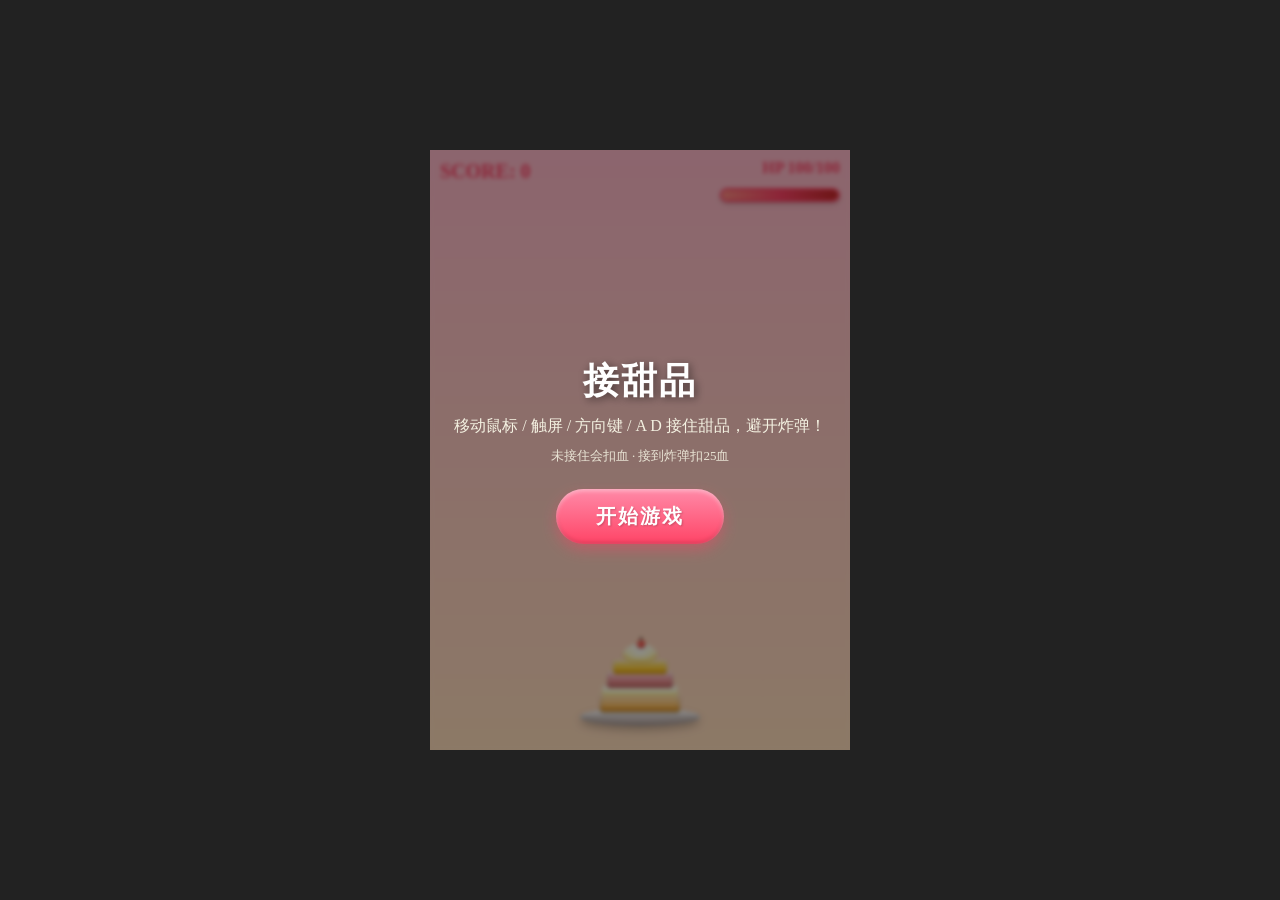
<file: 接物.html>
<!DOCTYPE html>
<html lang="zh-CN">
<head>
    <meta charset="UTF-8">
    <title>接甜品小游戏</title>
    <style>
        * {
            margin: 0;
            padding: 0;
            box-sizing: border-box;
        }
        body {
            display: flex;
            justify-content: center;
            align-items: center;
            min-height: 100vh;
            background: #222;
            overflow: hidden;
        }
        #game {
            width: 420px;
            height: 600px;
            background: linear-gradient(#ffb8c8, #ffddbb);
            position: relative;
            cursor: none;
        }
        .item {
            position: absolute;
            font-size: 30px;
        }
        #plate {
            position: absolute;
            width: 90px;
            height: 96px;
            bottom: 24px;
            left: 50%;
            transform: translateX(-50%);
            overflow: visible;
        }
        /* 蛋糕底盘 - 圆盘 */
        .plate-base {
            position: absolute;
            bottom: 0;
            left: -15px;
            width: 120px;
            height: 18px;
            background: linear-gradient(180deg, #f5f5f5 0%, #d7ccc8 50%, #bcaaa4 100%);
            border-radius: 50%;
            box-shadow:
                inset 0 -3px 4px rgba(0,0,0,0.15),
                inset 0 2px 3px rgba(255,255,255,0.8),
                0 4px 8px rgba(0,0,0,0.25);
        }
        .plate-base::after {
            content: '';
            position: absolute;
            top: 2px;
            left: 12%;
            width: 76%;
            height: 35%;
            background: linear-gradient(180deg, rgba(255,255,255,0.9), rgba(255,255,255,0));
            border-radius: 50%;
        }
        /* 蛋糕底层 - 海绵 */
        .cake-layer-1 {
            position: absolute;
            bottom: 14px;
            left: 5px;
            width: 80px;
            height: 18px;
            background: linear-gradient(180deg, #ffe0b2 0%, #ffcc80 50%, #ffa726 100%);
            border-radius: 4px 4px 3px 3px;
            box-shadow:
                inset 0 -3px 4px rgba(0,0,0,0.2),
                inset 0 2px 3px rgba(255,255,255,0.5),
                0 2px 3px rgba(0,0,0,0.15);
        }
        /* 奶油层 */
        .cake-cream-1 {
            position: absolute;
            bottom: 30px;
            left: 7px;
            width: 76px;
            height: 10px;
            background: linear-gradient(180deg, #fffde7 0%, #fff9c4 100%);
            border-radius: 3px;
            box-shadow: inset 0 -2px 2px rgba(255,193,7,0.4), inset 0 1px 2px rgba(255,255,255,0.9);
        }
        /* 蛋糕中层 */
        .cake-layer-2 {
            position: absolute;
            bottom: 38px;
            left: 12px;
            width: 66px;
            height: 16px;
            background: linear-gradient(180deg, #ffcdd2 0%, #ef9a9a 50%, #e57373 100%);
            border-radius: 4px 4px 3px 3px;
            box-shadow:
                inset 0 -3px 4px rgba(0,0,0,0.2),
                inset 0 2px 3px rgba(255,255,255,0.5);
        }
        /* 蛋糕顶层 */
        .cake-layer-3 {
            position: absolute;
            bottom: 52px;
            left: 18px;
            width: 54px;
            height: 14px;
            background: linear-gradient(180deg, #ffe082 0%, #ffd54f 50%, #ffb300 100%);
            border-radius: 4px 4px 3px 3px;
            box-shadow:
                inset 0 -2px 3px rgba(0,0,0,0.2),
                inset 0 2px 3px rgba(255,255,255,0.6);
        }
        /* 顶部奶油裱花 */
        .cake-top {
            position: absolute;
            bottom: 64px;
            left: 28px;
            width: 34px;
            height: 18px;
            background: radial-gradient(ellipse at 50% 30%, #fff 0%, #fff9c4 60%, #ffe082 100%);
            border-radius: 50% 50% 45% 45% / 60% 60% 40% 40%;
            box-shadow:
                inset 0 -2px 3px rgba(255,193,7,0.5),
                inset 0 2px 3px rgba(255,255,255,0.9),
                0 1px 2px rgba(0,0,0,0.1);
        }
        /* 樱桃装饰 */
        .cake-cherry {
            position: absolute;
            bottom: 78px;
            left: 42px;
            width: 8px;
            height: 8px;
            background: radial-gradient(circle at 35% 30%, #ff8a80 0%, #f44336 60%, #c62828 100%);
            border-radius: 50%;
            box-shadow:
                inset 0 -1px 1px rgba(0,0,0,0.2),
                0 1px 2px rgba(0,0,0,0.2);
        }
        .cake-cherry::after {
            content: '';
            position: absolute;
            top: -3px;
            left: 3px;
            width: 2px;
            height: 4px;
            background: #5d4037;
            border-radius: 1px;
            transform: rotate(15deg);
        }
        .ui {
            position: absolute;
            font-weight: bold;
            color: #ff4466;
            font-size: 20px;
        }
        #score {
            top: 10px;
            left: 10px;
        }

        /* HP 数值显示 */
        #hpValue {
            position: absolute;
            top: 10px;
            right: 10px;
            font-weight: bold;
            color: #ff4466;
            font-size: 16px;
            line-height: 1;
        }

        /* 血条 */
        #healthBarWrap {
            position: absolute;
            top: 38px;
            right: 10px;
            width: 120px;
            height: 14px;
            background: rgba(255, 255, 255, 0.4);
            border: 2px solid #ff4466;
            border-radius: 8px;
            overflow: hidden;
            box-shadow: 0 2px 4px rgba(0,0,0,0.2);
        }
        #healthBar {
            width: 100%;
            height: 100%;
            background: linear-gradient(90deg, #ff8a80 0%, #ff4466 50%, #c62828 100%);
            border-radius: 6px;
            transition: width 0.35s cubic-bezier(.5, 1.6, .4, 1);
        }
        #healthBar.low {
            background: linear-gradient(90deg, #ff1744 0%, #b71c1c 100%);
            animation: pulseLow 0.6s ease-in-out infinite;
        }
        @keyframes pulseLow {
            0%, 100% { opacity: 1; }
            50% { opacity: 0.55; }
        }

        /* 蛋糕闪烁动画（受伤反馈） */
        #plate.hit {
            animation: plateHit 0.4s ease-out;
        }
        @keyframes plateHit {
            0% { filter: drop-shadow(0 0 0 #ff0000); }
            20% { filter: drop-shadow(0 0 12px #ff0000) brightness(1.4); transform: translateX(-50%) translateX(-4px); }
            40% { filter: drop-shadow(0 0 12px #ff0000) brightness(1.4); transform: translateX(-50%) translateX(4px); }
            60% { filter: drop-shadow(0 0 8px #ff0000) brightness(1.2); transform: translateX(-50%) translateX(-3px); }
            80% { filter: drop-shadow(0 0 6px #ff0000); transform: translateX(-50%) translateX(2px); }
            100% { filter: drop-shadow(0 0 0 #ff0000); transform: translateX(-50%); }
        }
        #plate.invincible {
            animation: plateBlink 0.15s ease-in-out infinite;
        }
        @keyframes plateBlink {
            0%, 100% { opacity: 1; }
            50% { opacity: 0.3; }
        }

        /* 屏幕红色伤害反馈 */
        #damageFlash {
            position: absolute;
            top: 0; left: 0; right: 0; bottom: 0;
            background: radial-gradient(ellipse at center, transparent 40%, rgba(255, 0, 0, 0.55) 100%);
            pointer-events: none;
            opacity: 0;
            z-index: 5;
        }
        #damageFlash.show {
            animation: damageFlashAnim 0.45s ease-out;
        }
        @keyframes damageFlashAnim {
            0% { opacity: 0; }
            20% { opacity: 1; }
            100% { opacity: 0; }
        }

        /* 飘字反馈 */
        .float-text {
            position: absolute;
            font-weight: bold;
            font-size: 18px;
            pointer-events: none;
            animation: floatUp 1s ease-out forwards;
            text-shadow: 1px 1px 2px rgba(0,0,0,0.5);
            z-index: 6;
        }
        .float-text.damage { color: #ff1744; }
        .float-text.miss { color: #ffeb3b; }
        @keyframes floatUp {
            0% { transform: translateY(0); opacity: 1; }
            100% { transform: translateY(-40px); opacity: 0; }
        }

        /* 下落物品多样样式 */
        .item-shape {
            position: absolute;
            display: flex;
            justify-content: center;
            align-items: center;
            font-weight: bold;
            color: #fff;
            text-shadow: 1px 1px 2px rgba(0,0,0,0.3);
            box-shadow: inset 0 -4px 8px rgba(0,0,0,0.2), inset 0 3px 6px rgba(255,255,255,0.4), 0 3px 6px rgba(0,0,0,0.2);
            border: 2px solid rgba(255,255,255,0.5);
        }
        .shape-circle { border-radius: 50%; }
        .shape-square { border-radius: 6px; }
        .shape-diamond {
            border-radius: 6px;
            transform: rotate(45deg);
        }
        .shape-diamond .glyph { transform: rotate(-45deg); }
        .shape-star {
            background: transparent !important;
            border: none !important;
            box-shadow: none !important;
            text-shadow: 0 0 8px rgba(255, 215, 0, 0.8);
            font-size: 32px;
        }
        .shape-hexagon {
            border-radius: 0;
            clip-path: polygon(25% 0%, 75% 0%, 100% 50%, 75% 100%, 25% 100%, 0% 50%);
        }
        /* 炸弹危险外观 */
        .item-shape.is-bomb {
            animation: bombPulse 0.5s ease-in-out infinite;
        }
        .item-shape.is-bomb .glyph {
            filter: drop-shadow(0 0 4px rgba(255, 0, 0, 0.8));
        }
        @keyframes bombPulse {
            0%, 100% { box-shadow: inset 0 -4px 8px rgba(0,0,0,0.3), inset 0 3px 6px rgba(255,255,255,0.4), 0 3px 6px rgba(0,0,0,0.2), 0 0 8px rgba(255, 0, 0, 0.6); }
            50% { box-shadow: inset 0 -4px 8px rgba(0,0,0,0.3), inset 0 3px 6px rgba(255,255,255,0.4), 0 3px 6px rgba(0,0,0,0.2), 0 0 16px rgba(255, 0, 0, 0.95); }
        }

        /* 开始游戏遮罩与按钮 */
        #overlay {
            position: absolute;
            top: 0;
            left: 0;
            width: 100%;
            height: 100%;
            background: rgba(0, 0, 0, 0.45);
            display: flex;
            flex-direction: column;
            justify-content: center;
            align-items: center;
            z-index: 10;
            backdrop-filter: blur(2px);
        }
        #overlay h1 {
            color: #fff;
            font-size: 36px;
            margin-bottom: 10px;
            text-shadow: 2px 2px 8px rgba(0,0,0,0.5);
            letter-spacing: 2px;
        }
        #overlay p {
            color: #ffe;
            font-size: 16px;
            margin-bottom: 30px;
            opacity: 0.9;
        }
        #startBtn {
            padding: 14px 40px;
            font-size: 20px;
            font-weight: bold;
            color: #fff;
            background: linear-gradient(180deg, #ff8aa8 0%, #ff4466 100%);
            border: none;
            border-radius: 30px;
            cursor: pointer;
            letter-spacing: 2px;
            box-shadow: 
                0 6px 14px rgba(255, 68, 102, 0.4),
                inset 0 2px 4px rgba(255,255,255,0.4),
                inset 0 -2px 4px rgba(0,0,0,0.15);
            transition: all 0.15s ease;
            text-shadow: 1px 1px 2px rgba(0,0,0,0.2);
        }
        #startBtn:hover {
            transform: translateY(-2px);
            box-shadow: 
                0 10px 20px rgba(255, 68, 102, 0.5),
                inset 0 2px 4px rgba(255,255,255,0.4),
                inset 0 -2px 4px rgba(0,0,0,0.15);
        }
        #startBtn:active {
            transform: translateY(1px) scale(0.97);
            box-shadow: 
                0 2px 6px rgba(255, 68, 102, 0.3),
                inset 0 2px 6px rgba(0,0,0,0.2);
        }

        #gameOverPanel {
            position: absolute;
            top: 0;
            left: 0;
            width: 100%;
            height: 100%;
            background: rgba(0, 0, 0, 0.55);
            display: none;
            flex-direction: column;
            justify-content: center;
            align-items: center;
            z-index: 10;
            backdrop-filter: blur(2px);
        }
        #gameOverPanel.show { display: flex; }
        #gameOverPanel h2 {
            color: #ffddbb;
            font-size: 32px;
            margin-bottom: 12px;
        }
        #finalScore {
            color: #fff;
            font-size: 20px;
            margin-bottom: 24px;
        }
    </style>
</head>
<body>
<div id="game">
    <div class="ui" id="score">SCORE: 0</div>
    <div id="hpValue">HP 100/100</div>
    <div id="healthBarWrap"><div id="healthBar"></div></div>
    <div id="damageFlash"></div>
    <div id="plate">
        <div class="plate-base"></div>
        <div class="cake-layer-1"></div>
        <div class="cake-cream-1"></div>
        <div class="cake-layer-2"></div>
        <div class="cake-layer-3"></div>
        <div class="cake-top"></div>
        <div class="cake-cherry"></div>
    </div>

    <div id="overlay">
        <h1>接甜品</h1>
        <p>移动鼠标 / 触屏 / 方向键 / A D 接住甜品，避开炸弹！</p>
        <p style="font-size: 13px; opacity: 0.8; margin-top: -20px; margin-bottom: 24px;">未接住会扣血 · 接到炸弹扣25血</p>
        <button id="startBtn">开始游戏</button>
    </div>

    <div id="gameOverPanel">
        <h2>游戏结束</h2>
        <div id="finalScore">最终得分: 0</div>
        <button id="startBtn">开始游戏</button>
    </div>
</div>

<script>
const game = document.getElementById('game');
const plate = document.getElementById('plate');
const scoreText = document.getElementById('score');
const hpValue = document.getElementById('hpValue');
const overlay = document.getElementById('overlay');
const gameOverPanel = document.getElementById('gameOverPanel');
const finalScore = document.getElementById('finalScore');
const healthBar = document.getElementById('healthBar');
const damageFlash = document.getElementById('damageFlash');

const PLATE_WIDTH = 90;
const PLATE_HEIGHT = 96;
const PLATE_HALF_WIDTH = PLATE_WIDTH / 2;

const MAX_HP = 100;
let hp = MAX_HP;
let score = 0;
let gameLoop;
let spawnTimer;
let fallItems = [];
let isRunning = false;
let plateTargetX = game.offsetWidth / 2;
let plateCurrentX = game.offsetWidth / 2;
let isInvincible = false;

let audioCtx = null;
function getAudioCtx() {
    if (!audioCtx) {
        try { audioCtx = new (window.AudioContext || window.webkitAudioContext)(); }
        catch (e) { audioCtx = null; }
    }
    return audioCtx;
}
function playTone(freq, duration = 0.15, type = 'sine', volume = 0.2) {
    const ctx = getAudioCtx();
    if (!ctx) return;
    const osc = ctx.createOscillator();
    const gain = ctx.createGain();
    osc.type = type;
    osc.frequency.value = freq;
    gain.gain.setValueAtTime(volume, ctx.currentTime);
    gain.gain.exponentialRampToValueAtTime(0.001, ctx.currentTime + duration);
    osc.connect(gain);
    gain.connect(ctx.destination);
    osc.start();
    osc.stop(ctx.currentTime + duration);
}
function playMissSound() {
    playTone(220, 0.18, 'sawtooth', 0.18);
    setTimeout(() => playTone(165, 0.22, 'sawtooth', 0.15), 70);
}
function playHitSound() {
    playTone(660, 0.1, 'square', 0.15);
    setTimeout(() => playTone(880, 0.1, 'square', 0.12), 60);
}
function playCatchSound() {
    playTone(880, 0.08, 'sine', 0.12);
    setTimeout(() => playTone(1320, 0.1, 'sine', 0.1), 50);
}

// 物品配置：type: good/bomb; shape 类型; color 渐变; glyph 图标; missDmg 未接到时扣血量
const itemsConfig = [
    { type: 'good', shape: 'circle',   color1: '#ff8a80', color2: '#ff5252', glyph: '🍓', score: 1,  missDmg: 5  },
    { type: 'good', shape: 'square',   color1: '#ffd180', color2: '#ffab40', glyph: '🍮', score: 1,  missDmg: 5  },
    { type: 'good', shape: 'hexagon',  color1: '#b39ddb', color2: '#7e57c2', glyph: '🍇', score: 1,  missDmg: 6  },
    { type: 'good', shape: 'star',     color1: '#fff59d', color2: '#fdd835', glyph: '⭐', score: 2,  missDmg: 8  },
    { type: 'good', shape: 'diamond',  color1: '#80deea', color2: '#26c6da', glyph: '💎', score: 3,  missDmg: 10 },
    { type: 'good', shape: 'circle',   color1: '#a5d6a7', color2: '#66bb6a', glyph: '🍏', score: 1,  missDmg: 5  },
    { type: 'good', shape: 'square',   color1: '#f48fb1', color2: '#ec407a', glyph: '🍰', score: 2,  missDmg: 7  },
    { type: 'good', shape: 'star',     color1: '#ffab91', color2: '#ff7043', glyph: '🍫', score: 2,  missDmg: 8  },
    { type: 'bomb', shape: 'circle',   color1: '#424242', color2: '#212121', glyph: '💣', score: 0,  missDmg: 0  },
];

game.addEventListener('mousemove', (e) => {
    if (!isRunning) return;
    const rect = game.getBoundingClientRect();
    let x = e.clientX - rect.left;
    if (x < PLATE_HALF_WIDTH) x = PLATE_HALF_WIDTH;
    if (x > game.offsetWidth - PLATE_HALF_WIDTH) x = game.offsetWidth - PLATE_HALF_WIDTH;
    plateTargetX = x;
});

// 触摸支持：让蛋糕跟随手指位置（手机/平板可用）
game.addEventListener('touchmove', (e) => {
    if (!isRunning || !e.touches.length) return;
    e.preventDefault();
    const rect = game.getBoundingClientRect();
    let x = e.touches[0].clientX - rect.left;
    if (x < PLATE_HALF_WIDTH) x = PLATE_HALF_WIDTH;
    if (x > game.offsetWidth - PLATE_HALF_WIDTH) x = game.offsetWidth - PLATE_HALF_WIDTH;
    plateTargetX = x;
}, { passive: false });

// 键盘控制：方向键 / A D / W S
const keys = {};
window.addEventListener('keydown', (e) => {
    if (!isRunning) return;
    keys[e.key.toLowerCase()] = true;
    if (['arrowleft', 'arrowright', 'arrowup', 'arrowdown', ' ', 'a', 'd', 'w', 's'].includes(e.key.toLowerCase())) {
        e.preventDefault();
    }
});
window.addEventListener('keyup', (e) => {
    keys[e.key.toLowerCase()] = false;
});

function applyKeyboardInput() {
    if (!isRunning) return;
    const speed = 9; // 像素/帧
    let dx = 0;
    if (keys['arrowleft'] || keys['a']) dx -= speed;
    if (keys['arrowright'] || keys['d']) dx += speed;
    if (dx !== 0) {
        let x = plateTargetX + dx;
        if (x < PLATE_HALF_WIDTH) x = PLATE_HALF_WIDTH;
        if (x > game.offsetWidth - PLATE_HALF_WIDTH) x = game.offsetWidth - PLATE_HALF_WIDTH;
        plateTargetX = x;
    }
}

// 随机生成一个物品
function pickItemConfig() {
    const totalWeight = itemsConfig.reduce((sum, c) => sum + (c.type === 'bomb' ? 3 : 5), 0);
    let r = Math.random() * totalWeight;
    for (const c of itemsConfig) {
        const w = c.type === 'bomb' ? 3 : 5;
        if (r < w) return c;
        r -= w;
    }
    return itemsConfig[0];
}

// 生成下落物体
function spawnItem() {
    const cfg = pickItemConfig();
    const size = cfg.shape === 'star' ? 34 : (cfg.shape === 'diamond' ? 32 : 30);

    const div = document.createElement('div');
    div.className = 'item-shape shape-' + cfg.shape + (cfg.type === 'bomb' ? ' is-bomb' : '');
    div.style.width = size + 'px';
    div.style.height = size + 'px';
    if (cfg.shape !== 'star') {
        div.style.background = `linear-gradient(135deg, ${cfg.color1} 0%, ${cfg.color2} 100%)`;
    }
    const glyph = document.createElement('span');
    glyph.className = 'glyph';
    glyph.innerText = cfg.glyph;
    glyph.style.fontSize = (size * 0.55) + 'px';
    if (cfg.shape === 'star') glyph.style.fontSize = '28px';
    div.appendChild(glyph);

    const x = Math.random() * (game.offsetWidth - size);
    div.style.left = x + 'px';
    div.style.top = -size + 'px';
    game.appendChild(div);
    fallItems.push({
        el: div,
        y: -size,
        x: x + size / 2, // 中心点X用于碰撞
        speed: 1.8 + Math.random() * 2.2,
        size: size,
        config: cfg,
        judged: false // 防止同物品在窗口内重复判定
    });
}

function spawnFloatText(text, x, y, type = 'damage') {
    const el = document.createElement('div');
    el.className = 'float-text ' + type;
    el.innerText = text;
    el.style.left = (x - 15) + 'px';
    el.style.top = (y - 10) + 'px';
    game.appendChild(el);
    setTimeout(() => el.remove(), 1000);
}

function triggerHitFeedback() {
    damageFlash.classList.remove('show');
    void damageFlash.offsetWidth;
    damageFlash.classList.add('show');
    plate.classList.remove('hit');
    void plate.offsetWidth;
    plate.classList.add('hit');
}

function applyDamage(amount, itemX, itemY) {
    if (amount <= 0 || isInvincible) return;
    hp = Math.max(0, hp - amount);
    healthBar.style.width = (hp / MAX_HP * 100) + '%';
    if (hpValue) hpValue.innerText = `HP ${hp}/${MAX_HP}`;
    if (hp / MAX_HP < 0.35) healthBar.classList.add('low');
    else healthBar.classList.remove('low');
    triggerHitFeedback();
    spawnFloatText('-' + amount, itemX, itemY, 'damage');
    playMissSound();
    isInvincible = true;
    plate.classList.add('invincible');
    setTimeout(() => {
        isInvincible = false;
        plate.classList.remove('invincible');
    }, 600);
}

function update() {
    if (hp <= 0) {
        endGame();
        return;
    }

    applyKeyboardInput();
    plateCurrentX += (plateTargetX - plateCurrentX) * 0.45;
    plate.style.left = plateCurrentX + 'px';

    const plateLeft = plateCurrentX - PLATE_HALF_WIDTH;
    const plateRight = plateCurrentX + PLATE_HALF_WIDTH;
    const plateTop = game.offsetHeight - PLATE_HEIGHT - 20;
    const plateBottom = plateTop + PLATE_HEIGHT;

    for (let i = fallItems.length - 1; i >= 0; i--) {
        const obj = fallItems[i];
        obj.y += obj.speed;
        obj.el.style.top = obj.y + 'px';

        const itemBottom = obj.y + obj.size;
        // 严格一次性判定窗口：物品底部首次跨越 plate 顶部
        if (!obj.judged && itemBottom >= plateTop && obj.y <= plateBottom) {
            obj.judged = true;
            if (obj.x > plateLeft && obj.x < plateRight) {
                obj.el.remove();
                fallItems.splice(i, 1);
                if (obj.config.type === 'bomb') {
                    playHitSound();
                    spawnFloatText('炸弹!', obj.x, obj.y, 'damage');
                    triggerHitFeedback();
                    hp = Math.max(0, hp - 25);
                    healthBar.style.width = (hp / MAX_HP * 100) + '%';
                    if (hpValue) hpValue.innerText = `HP ${hp}/${MAX_HP}`;
                    if (hp / MAX_HP < 0.35) healthBar.classList.add('low');
                    else healthBar.classList.remove('low');
                } else {
                    score += obj.config.score;
                    scoreText.innerText = `SCORE: ${score}`;
                    playCatchSound();
                }
                continue;
            }
            // 物品进入判定窗口但水平方向未对齐 → 错失机会，按物品稀有度扣血
            if (obj.config.type === 'good') {
                applyDamage(obj.config.missDmg, obj.x, plateTop);
            } else {
                // 炸弹"被错失"属于主动躲避，不扣血，让它自然下落
                obj.judged = false;
            }
        }

        // 掉出屏幕：移除
        if (obj.y > game.offsetHeight) {
            obj.el.remove();
            fallItems.splice(i, 1);
        }
    }

    gameLoop = requestAnimationFrame(update);
}

// 重置并开始游戏
function startGame() {
    // 清理已存在的物品
    fallItems.forEach(o => o.el.remove());
    fallItems = [];
    hp = MAX_HP;
    score = 0;
    isInvincible = false;
    scoreText.innerText = 'SCORE: 0';
    healthBar.style.width = '100%';
    healthBar.classList.remove('low');
    if (hpValue) hpValue.innerText = `HP ${MAX_HP}/${MAX_HP}`;
    damageFlash.classList.remove('show');
    plate.classList.remove('hit', 'invincible');
    overlay.style.display = 'none';
    gameOverPanel.classList.remove('show');
    isRunning = true;
    if (gameLoop) cancelAnimationFrame(gameLoop);
    update();
    if (spawnTimer) clearInterval(spawnTimer);
    spawnTimer = setInterval(spawnItem, 850);
}

function endGame() {
    isRunning = false;
    cancelAnimationFrame(gameLoop);
    clearInterval(spawnTimer);
    gameLoop = null;
    spawnTimer = null;
    finalScore.innerText = `最终得分: ${score}`;
    gameOverPanel.classList.add('show');
}

// 绑定所有"开始游戏"按钮
document.querySelectorAll('#startBtn').forEach(btn => {
    btn.addEventListener('click', startGame);
});
</script>
</body>
</html>
</file>
<file: style.css>
/* ========== 基础重置 ========== */
* {
    margin: 0;
    padding: 0;
    box-sizing: border-box;
}

body {
    font-family: 'Comic Sans MS', 'Hiragino Maru Gothic Pro', 'Marker Felt', 'Segoe UI', sans-serif;
    background:
        radial-gradient(circle at 20% 30%, rgba(255, 200, 220, 0.9) 0%, transparent 50%),
        radial-gradient(circle at 80% 70%, rgba(200, 180, 255, 0.9) 0%, transparent 50%),
        radial-gradient(circle at 50% 50%, rgba(255, 230, 240, 0.95) 0%, transparent 70%),
        linear-gradient(135deg, #ffffff 0%, #ffd6e4 25%, #ffb8d4 50%, #d8b8ff 75%, #b8a8ff 100%);
    min-height: 100vh;
    overflow-x: hidden;
    position: relative;
}

/* 飘浮的樱花和爱心装饰 */
body::before {
    content: '🌸 💗 🌷 🎀 🌸 💝 🌺 🌸 ✨ 💖 🌸 🌷 💕 🌸 🎀 💗 🌸';
    position: fixed;
    top: 0;
    left: 0;
    width: 100%;
    height: 100%;
    font-size: 30px;
    pointer-events: none;
    z-index: 1;
    word-spacing: 100px;
    line-height: 200px;
    opacity: 0.7;
    animation: floatSakura 30s linear infinite;
}

/* 樱花飘落动画 */
body::after {
    content: '🌸';
    position: fixed;
    top: -50px;
    left: 10%;
    font-size: 28px;
    pointer-events: none;
    z-index: 2;
    opacity: 0.8;
    animation: sakuraFall1 15s linear infinite;
}

@keyframes floatSakura {
    0% { transform: translateY(100vh) rotate(0deg); }
    100% { transform: translateY(-300px) rotate(360deg); }
}

@keyframes sakuraFall1 {
    0% { transform: translate(0, 0) rotate(0deg); opacity: 0; }
    10% { opacity: 0.8; }
    90% { opacity: 0.8; }
    100% { transform: translate(100px, 100vh) rotate(720deg); opacity: 0; }
}

.game-box {
    width: 100vw;
    height: 100vh;
    position: relative;
    z-index: 10;
}

.hidden {
    display: none !important;
}

/* ========== 启动页 ========== */
.splash-screen {
    position: absolute;
    top: 0;
    left: 0;
    width: 100%;
    height: 100%;
    display: flex;
    justify-content: center;
    align-items: center;
    background:
        radial-gradient(circle at 30% 20%, rgba(255, 180, 210, 0.6) 0%, transparent 45%),
        radial-gradient(circle at 70% 80%, rgba(180, 160, 240, 0.6) 0%, transparent 45%),
        linear-gradient(135deg, #ffffff 0%, #ffc8dc 50%, #c8b8f8 100%);
    z-index: 100;
    animation: fadeIn 0.8s ease;
    overflow: hidden;
}

.splash-video {
    position: absolute;
    top: 45%;
    left: 50%;
    min-width: 100%;
    min-height: 100%;
    width: auto;
    height: auto;
    transform: translate(-50%, -50%);
    z-index: -1;
    object-fit: cover;
}

.video-overlay {
    position: absolute;
    top: 0;
    left: 0;
    width: 100%;
    height: 100%;
    background:
        radial-gradient(circle at 30% 20%, rgba(255, 180, 210, 0.2) 0%, transparent 45%),
        radial-gradient(circle at 70% 80%, rgba(180, 160, 240, 0.2) 0%, transparent 45%),
        rgba(0, 0, 0, 0.08);
    z-index: 0;
}

@keyframes fadeIn {
    from { opacity: 0; }
    to { opacity: 1; }
}

.splash-content {
    text-align: center;
    color: white;
    animation: slideUp 0.8s ease;
    z-index: 10;
    position: absolute;
    top: 60%;
    left: 50%;
    transform: translate(-50%, -50%);
}

@keyframes slideUp {
    from {
        transform: translateY(50px);
        opacity: 0;
    }
    to {
        transform: translateY(0);
        opacity: 1;
    }
}

.logo {
    font-size: 100px;
    margin-bottom: 20px;
    animation: bounce 1s ease infinite;
    filter: drop-shadow(0 0 20px rgba(255, 255, 255, 0.8));
}

@keyframes bounce {
    0%, 100% { transform: translateY(0) scale(1); }
    50% { transform: translateY(-25px) scale(1.1); }
}

.splash-content h1 {
    font-size: 56px;
    margin-bottom: 15px;
    color: #b03060;
    text-shadow:
        2px 2px 0 #fff,
        4px 4px 0 #ffb0c4,
        6px 6px 0 rgba(255, 150, 180, 0.5);
    font-weight: 900;
    letter-spacing: 4px;
}

.splash-content p {
    font-size: 20px;
    margin-bottom: 40px;
    color: #c04070;
    text-shadow: 1px 1px 0 #fff;
    font-weight: bold;
}

.start-btn {
    padding: 18px 60px;
    font-size: 22px;
    font-weight: 900;
    background: linear-gradient(45deg, #ff9ec4, #ffb8d8, #d8a8e8, #b890e8, #ff9ec4);
    background-size: 300% 300%;
    border: 4px solid #fff;
    border-radius: 50px;
    color: #6c3a78;
    cursor: pointer;
    transition: all 0.3s ease;
    box-shadow: 0 6px 0 #9a6090, 0 10px 20px rgba(180, 130, 200, 0.4);
    text-shadow: 1px 1px 0 #fff;
    animation: rainbow 4s ease infinite;
    letter-spacing: 3px;
}

@keyframes rainbow {
    0% { background-position: 0% 50%; }
    50% { background-position: 100% 50%; }
    100% { background-position: 0% 50%; }
}

.start-btn:hover {
    transform: translateY(-3px) scale(1.05);
    box-shadow: 0 9px 0 #c080a0, 0 14px 25px rgba(200, 150, 200, 0.4);
}

.start-btn:active {
    transform: translateY(3px);
    box-shadow: 0 3px 0 #c080a0, 0 5px 10px rgba(200, 150, 200, 0.3);
}

/* ========== 游戏选择页 ========== */
.game-select {
    position: absolute;
    top: 0;
    left: 0;
    width: 100%;
    height: 100%;
    display: flex;
    flex-direction: column;
    align-items: center;
    padding: 40px 20px;
    background:
        radial-gradient(circle at 20% 20%, rgba(255, 200, 220, 0.8) 0%, transparent 45%),
        radial-gradient(circle at 80% 80%, rgba(200, 180, 255, 0.8) 0%, transparent 45%),
        radial-gradient(circle at 60% 30%, rgba(255, 220, 230, 0.7) 0%, transparent 40%),
        linear-gradient(135deg, #ffffff 0%, #ffd0e0 25%, #ffc0d8 50%, #d8c0ff 75%, #c0b0ff 100%);
    overflow-y: auto;
}

.select-header h2 {
    font-size: 48px;
    color: #b03060;
    margin-bottom: 40px;
    text-shadow:
        2px 2px 0 #fff,
        4px 4px 0 rgba(255, 150, 180, 0.6);
    font-weight: 900;
    letter-spacing: 4px;
    animation: titleWiggle 2s ease-in-out infinite;
}

@keyframes titleWiggle {
    0%, 100% { transform: rotate(-2deg) scale(1); }
    50% { transform: rotate(2deg) scale(1.05); }
}

.game-grid {
    display: grid;
    grid-template-columns: repeat(3, 1fr);
    gap: 30px;
    max-width: 900px;
    width: 100%;
    padding: 20px;
}

/* 游戏卡片 - 每个颜色不同 */
.game-card {
    background: #fff;
    border-radius: 30px;
    padding: 30px 20px;
    text-align: center;
    cursor: pointer;
    transition: all 0.3s cubic-bezier(0.4, 0, 0.2, 1);
    box-shadow: 0 10px 0 rgba(0,0,0,0.15), 0 15px 30px rgba(0,0,0,0.2);
    position: relative;
    border: 4px solid #fff;
    overflow: hidden;
}

.game-card::before {
    content: '';
    position: absolute;
    top: -50%;
    left: -50%;
    width: 200%;
    height: 200%;
    background: linear-gradient(45deg, transparent, rgba(255,255,255,0.4), transparent);
    transform: rotate(45deg);
    transition: all 0.5s;
    opacity: 0;
}

.game-card:hover::before {
    animation: shine 0.6s ease;
}

@keyframes shine {
    0% { transform: translateX(-100%) translateY(-100%) rotate(45deg); opacity: 0; }
    50% { opacity: 1; }
    100% { transform: translateX(100%) translateY(100%) rotate(45deg); opacity: 0; }
}

/* 每个游戏不同颜色 - 白粉紫渐变（对比明显） */
.game-card:nth-child(1) {
    background: linear-gradient(135deg, #ffffff 0%, #ffd6e8 50%, #ffb8d8 100%);
    border-color: #ff9ec4;
}
.game-card:nth-child(2) {
    background: linear-gradient(135deg, #ffffff 0%, #ffc8e0 50%, #f0a8d8 100%);
    border-color: #e890c8;
}
.game-card:nth-child(3) {
    background: linear-gradient(135deg, #ffe0ee 0%, #ffb8d8 50%, #d8a8e8 100%);
    border-color: #c890d8;
}
.game-card:nth-child(4) {
    background: linear-gradient(135deg, #f8e0f0 0%, #e0b8e8 50%, #c0a0e8 100%);
    border-color: #b088d8;
}
.game-card:nth-child(5) {
    background: linear-gradient(135deg, #f0d8f0 0%, #c8b0e8 50%, #a890e0 100%);
    border-color: #9070c8;
}
.game-card:nth-child(6) {
    background: linear-gradient(135deg, #e0f7fa 0%, #b2ebf2 50%, #80deea 100%);
    border-color: #4dd0e1;
}
.game-card:nth-child(7) {
    background: linear-gradient(135deg, #ffe0b2 0%, #ffcc80 50%, #ffb74d 100%);
    border-color: #ffa726;
}
.game-card:nth-child(8) {
    background: linear-gradient(135deg, #e1f5fe 0%, #b3e5fc 50%, #81d4fa 100%);
    border-color: #03a9f4;
}
.game-card:nth-child(9) {
    background: linear-gradient(135deg, #fff8e1 0%, #ffecb3 50%, #ffe082 100%);
    border-color: #ffca28;
}

.game-card:nth-child(1) h3 { color: #c04070; }
.game-card:nth-child(2) h3 { color: #c84080; }
.game-card:nth-child(3) h3 { color: #b84080; }
.game-card:nth-child(4) h3 { color: #a05090; }
.game-card:nth-child(5) h3 { color: #8060b0; }
.game-card:nth-child(6) h3 { color: #00838f; }
.game-card:nth-child(7) h3 { color: #e65100; }
.game-card:nth-child(8) h3 { color: #0277bd; }
.game-card:nth-child(9) h3 { color: #f57f17; }

.game-card:nth-child(1) p { color: #a02050; }
.game-card:nth-child(2) p { color: #a83060; }
.game-card:nth-child(3) p { color: #983060; }
.game-card:nth-child(4) p { color: #884080; }
.game-card:nth-child(5) p { color: #6050a0; }
.game-card:nth-child(6) p { color: #006064; }
.game-card:nth-child(7) p { color: #bf360c; }
.game-card:nth-child(8) p { color: #0080ff; }
.game-card:nth-child(9) p { color: #d84315; }

.game-card:hover {
    transform: translateY(-15px) scale(1.05) rotate(-2deg);
    box-shadow: 0 20px 0 rgba(0,0,0,0.2), 0 25px 50px rgba(0,0,0,0.3);
}

.game-icon {
    font-size: 64px;
    margin-bottom: 15px;
    display: inline-block;
    animation: iconBounce 2s ease-in-out infinite;
    filter: drop-shadow(0 4px 8px rgba(0,0,0,0.2));
}

.game-card:nth-child(1) .game-icon { animation-delay: 0s; }
.game-card:nth-child(2) .game-icon { animation-delay: 0.2s; }
.game-card:nth-child(3) .game-icon { animation-delay: 0.4s; }
.game-card:nth-child(4) .game-icon { animation-delay: 0.6s; }
.game-card:nth-child(5) .game-icon { animation-delay: 0.8s; }
.game-card:nth-child(8) .game-icon { animation-delay: 1.0s; }

@keyframes iconBounce {
    0%, 100% { transform: translateY(0) rotate(0); }
    25% { transform: translateY(-8px) rotate(-5deg); }
    75% { transform: translateY(-8px) rotate(5deg); }
}

.game-card h3 {
    font-size: 24px;
    margin-bottom: 8px;
    font-weight: 900;
    text-shadow: 1px 1px 0 #fff;
}

.game-card p {
    font-size: 14px;
    font-weight: bold;
    opacity: 0.85;
}

.back-btn {
    margin-top: 40px;
    padding: 14px 50px;
    font-size: 18px;
    font-weight: 900;
    background: linear-gradient(45deg, #ff9ec4, #d8a8e8);
    border: 4px solid #fff;
    border-radius: 50px;
    color: #6c3a78;
    cursor: pointer;
    transition: all 0.3s ease;
    box-shadow: 0 6px 0 #9a6090, 0 10px 20px rgba(180, 130, 200, 0.3);
    text-shadow: 1px 1px 0 #fff;
    letter-spacing: 2px;
}

.back-btn:hover {
    transform: translateY(-3px);
    box-shadow: 0 9px 0 #9a6090, 0 14px 25px rgba(180, 130, 200, 0.4);
}

.back-btn:active {
    transform: translateY(3px);
    box-shadow: 0 3px 0 #9a6090, 0 5px 10px rgba(180, 130, 200, 0.3);
}

/* ========== 游戏容器 ========== */
.game-container {
    position: absolute;
    top: 0;
    left: 0;
    width: 100%;
    height: 100%;
    background:
        radial-gradient(circle at 20% 20%, rgba(255, 180, 220, 0.8) 0%, transparent 45%),
        radial-gradient(circle at 80% 80%, rgba(180, 160, 255, 0.8) 0%, transparent 45%),
        radial-gradient(circle at 50% 50%, rgba(200, 220, 255, 0.7) 0%, transparent 55%),
        linear-gradient(135deg, #fff0f5 0%, #ffe0f0 25%, #f0d8ff 50%, #d8c8ff 75%, #c8d8ff 100%);
}

#racing-game, #cake-game, #pet-game, #frog-game, #doodle-game, #catch-game {
    width: 100%;
    height: 100%;
}

::-webkit-scrollbar {
    display: none;
}

/* 响应式 */
@media (max-width: 600px) {
    .splash-content h1 { font-size: 36px; }
    .logo { font-size: 70px; }
    .select-header h2 { font-size: 32px; }
    .game-grid { grid-template-columns: repeat(3, 1fr); gap: 15px; }
    .game-card { padding: 20px 10px; }
    .game-icon { font-size: 48px; }
    .game-card h3 { font-size: 18px; }
}
</file>
